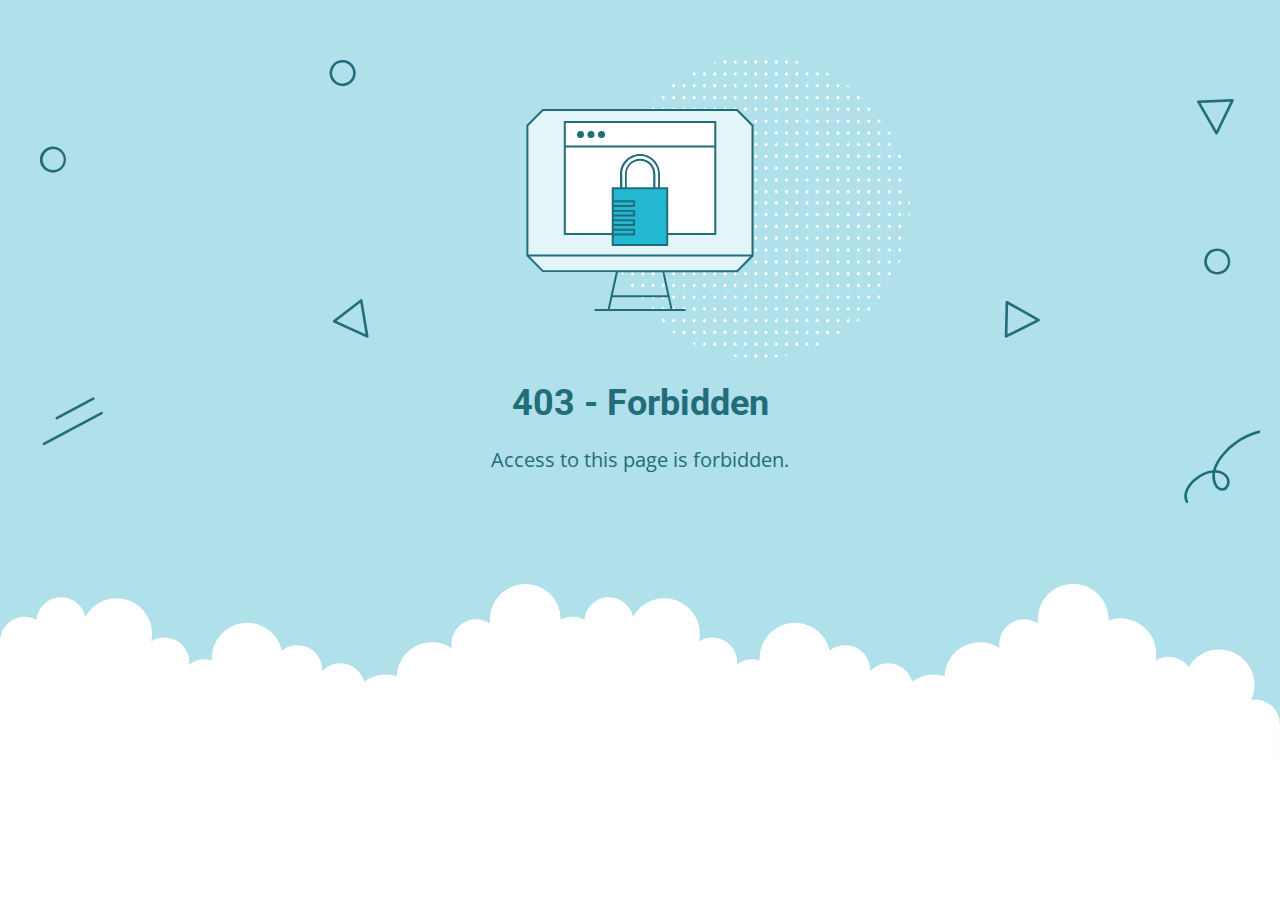
<file: assets/fonts/flaticon-02.html>
<!DOCTYPE html>
<html lang="en">

<!-- Mirrored from thetestingstudio.com/firstkey/assets/fonts/flaticon-02.html by HTTrack Website Copier/3.x [XR&CO'2014], Mon, 13 May 2024 14:43:20 GMT -->
<head>
    <meta charset="utf-8" />
    <meta name="viewport" content="width=device-width, initial-scale=1.0">
    <meta http-equiv="cache-control" content="no-store,max-age=0" />
    <meta name="robots" content="noindex" />
    <title>403 - Forbidden</title>
    <link href="https://fonts.googleapis.com/css?family=Open+Sans:400,700%7CRoboto:400,700" rel="stylesheet">
<style>
    * {
        box-sizing: border-box;
        -moz-box-sizing: border-box;
        -webkit-tap-highlight-color: transparent;
    }
    body {
        margin: 0;
        padding: 0;
        height: 100%;
        -webkit-text-size-adjust: 100%;
    }
    .fit-wide {
        position: relative;
        overflow: hidden;
        max-width: 1240px;
        margin: 0 auto;
        padding-top: 60px;
        padding-bottom: 60px;
        padding-left: 20px;
        padding-right: 20px;
    }
    .background-wrap { position: relative; }
    .background-wrap.cloud-blue { background-color: #b0e0e9; }
    .background-wrap.white { background-color: #fff; }
    .title { 
        position: relative; 
        text-align: center;
        margin: 20px auto 10px;
    }
    .title--regular { font-family: 'Roboto', Arial, sans-serif; }
    .title--size-large { font-size: 36px; line-height: 46px; }
    .title--size-semimedium { font-size: 20px; line-height: 28px; }
    .title--weight-normal { font-weight: 400; }
    .title--weight-bold { font-weight: 700; }
    .title--subtitle { 
        padding-bottom: 40px; 
        font-family: 'Open Sans', Arial ,sans-serif; 
        text-align: center;
    }
    .error h1,
    .error p { color: #226d7a; }
    .error--bg__cover {
        position: absolute;
        width: 100%;
    }
    .error--shape__clouds svg {
        display: block;
    }
    .abstract-half-dot--circle {
        z-index: 0;
        position: absolute;
        left: 15em;
        right: 0;
        width: 300px;
        height: 300px;
        margin: 0 auto;
    }
    .icon-graphic {
        z-index: 1;
        position: relative;
        width: 300px;
        height: 300px;
        margin: 0 auto;
    }
    @media screen and (max-width: 767px) {
        .error--bg__cover { display: none; }
        .abstract-half-dot--circle { left: 0; }
    }
</style>
</head>
<body>
    <div id="container">
        <section class="error content background-wrap cloud-blue">
            <div class="fit-wide">
                <div class="error--bg__cover">
                    <svg id="bb70dc41-31d3-430f-a666-fda9b093edf1" data-name="Layer 1" xmlns="http://www.w3.org/2000/svg" viewBox="0 0 948.879 339.018"><title>bg_error_lines</title><path d="M231.605,20a9.971,9.971,0,0,1-7.251-3.106h0A10.012,10.012,0,1,1,231.605,20ZM231.6,2a8,8,0,0,0-5.8,13.507h0A8,8,0,1,0,231.6,2Z" transform="translate(0 -0.005)" fill="#226d7a"/><path d="M10.006,86.2l-.26,0a10.02,10.02,0,1,1,.26,0Zm-.011-18a8.037,8.037,0,1,0,.208,0C10.134,68.2,10.064,68.2,9.995,68.2Z" transform="translate(0 -0.005)" fill="#226d7a"/><path d="M901.007,164.2q-.13,0-.261,0a10.019,10.019,0,1,1,.261,0Zm-.012-18a8,8,0,0,0-5.794,13.511h0a8,8,0,1,0,6-13.508C901.134,146.2,901.064,146.2,901,146.2Z" transform="translate(0 -0.005)" fill="#226d7a"/><path d="M250.416,212.509a1.014,1.014,0,0,1-.417-.091L224.634,200.8a1,1,0,0,1-.191-1.7L245.2,183.2a1,1,0,0,1,1.594.629l4.607,27.517a1,1,0,0,1-.986,1.165Zm-23.437-12.836,22.139,10.141L245.1,185.8Z" transform="translate(0 -0.005)" fill="#226d7a"/><path d="M739.316,212.525a1,1,0,0,1-1-1.021l.571-26.14a1,1,0,0,1,1.487-.851L764.73,198.12a1,1,0,0,1-.038,1.767l-24.926,12.532A1,1,0,0,1,739.316,212.525Zm1.535-25.456-.5,22.817,21.756-10.94Z" transform="translate(0 -0.005)" fill="#226d7a"/><path d="M900.389,57.039a1,1,0,0,1-.866-.5l-14-24.135a1,1,0,0,1,.827-1.5l26.128-.989a1.02,1.02,0,0,1,.875.452,1,1,0,0,1,.064.982L901.289,56.474a1,1,0,0,1-.862.565Zm-12.3-24.2,12.216,21.066L910.9,31.977Z" transform="translate(0 -0.005)" fill="#226d7a"/><path d="M12.87,275.027a1,1,0,0,1-.473-1.882l27.929-14.914A1,1,0,1,1,41.269,260L13.34,274.909A1,1,0,0,1,12.87,275.027Z" transform="translate(0 -0.005)" fill="#226d7a"/><path d="M3.022,294.787A1,1,0,0,1,2.55,292.9L46.7,269.328a1,1,0,0,1,.942,1.764L3.492,294.669A1,1,0,0,1,3.022,294.787Z" transform="translate(0 -0.005)" fill="#226d7a"/><path d="M877.689,339.023a1,1,0,0,1-.883-.529c-3.192-5.987.77-13.269,6.112-17.829,4.788-4.086,9.927-6.423,14.763-6.767,1.568-6.323,5.923-11.65,8.308-14.2,11.746-12.542,27.445-18.876,42.022-16.939a1,1,0,1,1-.264,1.982c-13.92-1.85-28.991,4.25-40.3,16.324-2.183,2.332-6.145,7.152-7.7,12.808.331.016.66.043.987.079,3.41.379,7.617,2.214,9.193,6.228a7.691,7.691,0,0,1-.846,6.881,5.421,5.421,0,0,1-4.372,2.574h-.086c-3.283,0-5.743-3.046-6.731-6.089a16.766,16.766,0,0,1-.613-7.609c-4.252.444-8.785,2.594-13.065,6.246-4.58,3.91-8.3,10.386-5.646,15.367a1,1,0,0,1-.882,1.47Zm21.626-23.164a14.936,14.936,0,0,0,.482,7.073c.744,2.291,2.555,4.725,4.883,4.7a3.488,3.488,0,0,0,2.742-1.687,5.715,5.715,0,0,0,.646-5.038c-1.251-3.185-4.721-4.655-7.551-4.97Q899.921,315.876,899.315,315.859Z" transform="translate(0 -0.005)" fill="#1e6d7a"/></svg>
                </div>
                <div>
                    <div class="abstract-half-dot--circle">
                        <svg id="a57f7293-9654-4013-9c82-7cad22fc3689" data-name="Layer 1" xmlns="http://www.w3.org/2000/svg" viewBox="0 0 300 298.181"><title>circle_dots</title><polygon points="145.742 133.848 147.581 131.734 145.742 129.621 143.904 131.734 145.742 133.848" fill="#fff"/><polygon points="145.742 122.041 147.581 119.928 145.742 117.814 143.904 119.928 145.742 122.041" fill="#fff"/><polygon points="145.742 110.235 147.581 108.122 145.742 106.008 143.904 108.122 145.742 110.235" fill="#fff"/><polygon points="145.742 98.429 147.581 96.316 145.742 94.202 143.904 96.316 145.742 98.429" fill="#fff"/><polygon points="145.742 86.624 147.581 84.51 145.742 82.396 143.904 84.51 145.742 86.624" fill="#fff"/><polygon points="156.015 129.621 154.177 131.734 156.015 133.848 157.854 131.734 156.015 129.621" fill="#fff"/><polygon points="156.015 117.814 154.177 119.928 156.015 122.041 157.854 119.928 156.015 117.814" fill="#fff"/><polygon points="156.015 106.008 154.177 108.122 156.015 110.235 157.854 108.122 156.015 106.008" fill="#fff"/><polygon points="156.015 94.202 154.177 96.316 156.015 98.429 157.854 96.316 156.015 94.202" fill="#fff"/><polygon points="156.015 82.396 154.177 84.51 156.015 86.624 157.854 84.51 156.015 82.396" fill="#fff"/><polygon points="166.288 129.621 164.45 131.734 166.288 133.848 168.13 131.734 166.288 129.621" fill="#fff"/><polygon points="166.288 117.814 164.45 119.928 166.288 122.041 168.13 119.928 166.288 117.814" fill="#fff"/><polygon points="166.288 106.008 164.45 108.122 166.288 110.235 168.13 108.122 166.288 106.008" fill="#fff"/><polygon points="166.288 94.202 164.45 96.316 166.288 98.429 168.13 96.316 166.288 94.202" fill="#fff"/><polygon points="168.128 84.51 166.288 82.396 164.45 84.51 166.288 86.624 168.128 84.51" fill="#fff"/><polygon points="176.563 129.621 174.724 131.734 176.563 133.848 178.401 131.734 176.563 129.621" fill="#fff"/><polygon points="176.563 117.814 174.724 119.928 176.563 122.041 178.401 119.928 176.563 117.814" fill="#fff"/><polygon points="176.563 106.008 174.724 108.122 176.563 110.235 178.401 108.122 176.563 106.008" fill="#fff"/><polygon points="176.563 94.202 174.724 96.316 176.563 98.429 178.401 96.316 176.563 94.202" fill="#fff"/><polygon points="176.563 82.396 174.724 84.51 176.563 86.624 178.401 84.51 176.563 82.396" fill="#fff"/><polygon points="186.835 129.621 184.997 131.734 186.835 133.848 188.674 131.734 186.835 129.621" fill="#fff"/><polygon points="186.835 117.814 184.997 119.928 186.835 122.041 188.674 119.928 186.835 117.814" fill="#fff"/><polygon points="186.835 106.008 184.997 108.122 186.835 110.235 188.674 108.122 186.835 106.008" fill="#fff"/><polygon points="186.835 94.202 184.997 96.316 186.835 98.429 188.674 96.316 186.835 94.202" fill="#fff"/><polygon points="186.835 82.396 184.997 84.51 186.835 86.624 188.674 84.51 186.835 82.396" fill="#fff"/><polygon points="197.11 129.621 195.268 131.734 197.11 133.848 198.948 131.734 197.11 129.621" fill="#fff"/><polygon points="197.11 117.814 195.268 119.928 197.11 122.041 198.948 119.928 197.11 117.814" fill="#fff"/><polygon points="197.11 106.008 195.268 108.122 197.11 110.235 198.948 108.122 197.11 106.008" fill="#fff"/><polygon points="197.11 94.202 195.268 96.316 197.11 98.429 198.948 96.316 197.11 94.202" fill="#fff"/><polygon points="197.11 82.396 195.27 84.51 197.11 86.624 198.948 84.51 197.11 82.396" fill="#fff"/><polygon points="207.383 129.621 205.545 131.734 207.383 133.848 209.221 131.734 207.383 129.621" fill="#fff"/><polygon points="207.383 117.814 205.545 119.928 207.383 122.041 209.221 119.928 207.383 117.814" fill="#fff"/><polygon points="207.383 106.008 205.545 108.122 207.383 110.235 209.221 108.122 207.383 106.008" fill="#fff"/><polygon points="207.383 94.202 205.545 96.316 207.383 98.429 209.221 96.316 207.383 94.202" fill="#fff"/><polygon points="207.383 82.396 205.545 84.51 207.383 86.624 209.221 84.51 207.383 82.396" fill="#fff"/><polygon points="217.656 129.621 215.817 131.734 217.656 133.848 219.497 131.734 217.656 129.621" fill="#fff"/><polygon points="217.656 117.814 215.817 119.928 217.656 122.041 219.497 119.928 217.656 117.814" fill="#fff"/><polygon points="217.656 106.008 215.817 108.122 217.656 110.235 219.497 108.122 217.656 106.008" fill="#fff"/><polygon points="217.656 94.202 215.817 96.316 217.656 98.429 219.497 96.316 217.656 94.202" fill="#fff"/><polygon points="219.496 84.51 217.656 82.396 215.817 84.51 217.656 86.624 219.496 84.51" fill="#fff"/><polygon points="227.93 129.621 226.092 131.734 227.93 133.848 229.769 131.734 227.93 129.621" fill="#fff"/><polygon points="227.93 117.814 226.092 119.928 227.93 122.041 229.769 119.928 227.93 117.814" fill="#fff"/><polygon points="227.93 106.008 226.092 108.122 227.93 110.235 229.769 108.122 227.93 106.008" fill="#fff"/><polygon points="227.93 94.202 226.092 96.316 227.93 98.429 229.769 96.316 227.93 94.202" fill="#fff"/><polygon points="227.93 82.396 226.092 84.51 227.93 86.624 229.769 84.51 227.93 82.396" fill="#fff"/><polygon points="238.203 129.621 236.365 131.734 238.203 133.848 240.042 131.734 238.203 129.621" fill="#fff"/><polygon points="238.203 117.814 236.365 119.928 238.203 122.041 240.042 119.928 238.203 117.814" fill="#fff"/><polygon points="238.203 106.008 236.365 108.122 238.203 110.235 240.042 108.122 238.203 106.008" fill="#fff"/><polygon points="238.203 94.202 236.365 96.316 238.203 98.429 240.042 96.316 238.203 94.202" fill="#fff"/><polygon points="238.203 82.396 236.365 84.51 238.203 86.624 240.042 84.51 238.203 82.396" fill="#fff"/><polygon points="248.478 133.848 250.316 131.734 248.478 129.621 246.636 131.734 248.478 133.848" fill="#fff"/><polygon points="248.478 122.041 250.316 119.928 248.478 117.814 246.636 119.928 248.478 122.041" fill="#fff"/><polygon points="248.478 110.235 250.316 108.122 248.478 106.008 246.636 108.122 248.478 110.235" fill="#fff"/><polygon points="248.478 98.429 250.316 96.316 248.478 94.202 246.636 96.316 248.478 98.429" fill="#fff"/><polygon points="246.638 84.51 248.478 86.624 250.316 84.51 248.478 82.396 246.638 84.51" fill="#fff"/><polygon points="258.751 129.621 256.912 131.734 258.751 133.848 260.589 131.734 258.751 129.621" fill="#fff"/><polygon points="258.751 117.814 256.912 119.928 258.751 122.041 260.589 119.928 258.751 117.814" fill="#fff"/><polygon points="258.751 106.008 256.912 108.122 258.751 110.235 260.589 108.122 258.751 106.008" fill="#fff"/><polygon points="258.751 94.202 256.912 96.316 258.751 98.429 260.589 96.316 258.751 94.202" fill="#fff"/><polygon points="258.751 82.396 256.912 84.51 258.751 86.624 260.589 84.51 258.751 82.396" fill="#fff"/><polygon points="269.023 129.621 267.185 131.734 269.023 133.848 270.865 131.734 269.023 129.621" fill="#fff"/><polygon points="269.023 117.814 267.185 119.928 269.023 122.041 270.865 119.928 269.023 117.814" fill="#fff"/><polygon points="269.023 106.008 267.185 108.122 269.023 110.235 270.865 108.122 269.023 106.008" fill="#fff"/><polygon points="269.023 94.202 267.185 96.316 269.023 98.429 270.865 96.316 269.023 94.202" fill="#fff"/><polygon points="270.863 84.51 269.023 82.396 267.185 84.51 269.023 86.624 270.863 84.51" fill="#fff"/><polygon points="145.742 75.064 147.581 72.95 145.742 70.837 143.904 72.95 145.742 75.064" fill="#fff"/><polygon points="145.742 63.258 147.581 61.144 145.742 59.031 143.904 61.144 145.742 63.258" fill="#fff"/><polygon points="145.742 51.452 147.581 49.338 145.742 47.225 143.904 49.338 145.742 51.452" fill="#fff"/><polygon points="145.742 39.646 147.581 37.532 145.742 35.419 143.904 37.532 145.742 39.646" fill="#fff"/><polygon points="145.742 27.84 147.581 25.726 145.742 23.612 143.904 25.726 145.742 27.84" fill="#fff"/><polygon points="147.581 13.92 145.742 11.806 143.904 13.92 145.742 16.033 147.581 13.92" fill="#fff"/><polygon points="143.904 2.114 145.742 4.227 147.581 2.114 145.742 0 143.904 2.114" fill="#fff"/><polygon points="156.015 70.837 154.177 72.95 156.015 75.064 157.854 72.95 156.015 70.837" fill="#fff"/><polygon points="156.015 59.031 154.177 61.144 156.015 63.258 157.854 61.144 156.015 59.031" fill="#fff"/><polygon points="156.015 47.225 154.177 49.338 156.015 51.452 157.854 49.338 156.015 47.225" fill="#fff"/><polygon points="156.015 35.419 154.177 37.532 156.015 39.646 157.854 37.532 156.015 35.419" fill="#fff"/><polygon points="156.015 23.612 154.177 25.726 156.015 27.84 157.854 25.726 156.015 23.612" fill="#fff"/><polygon points="156.015 11.806 154.177 13.92 156.015 16.033 157.854 13.92 156.015 11.806" fill="#fff"/><polygon points="156.015 0 154.177 2.114 156.015 4.227 157.854 2.114 156.015 0" fill="#fff"/><polygon points="166.288 70.837 164.45 72.95 166.288 75.064 168.13 72.95 166.288 70.837" fill="#fff"/><polygon points="166.288 59.031 164.45 61.144 166.288 63.258 168.13 61.144 166.288 59.031" fill="#fff"/><polygon points="166.288 47.225 164.45 49.338 166.288 51.452 168.13 49.338 166.288 47.225" fill="#fff"/><polygon points="166.288 35.419 164.45 37.532 166.288 39.646 168.13 37.532 166.288 35.419" fill="#fff"/><polygon points="166.288 23.612 164.45 25.726 166.288 27.84 168.13 25.726 166.288 23.612" fill="#fff"/><polygon points="166.288 11.806 164.45 13.92 166.288 16.033 168.13 13.92 166.288 11.806" fill="#fff"/><polygon points="166.288 0 164.45 2.114 166.288 4.227 168.13 2.114 166.288 0" fill="#fff"/><polygon points="176.563 70.837 174.724 72.95 176.563 75.064 178.401 72.95 176.563 70.837" fill="#fff"/><polygon points="176.563 59.031 174.724 61.144 176.563 63.258 178.401 61.144 176.563 59.031" fill="#fff"/><polygon points="176.563 47.225 174.724 49.338 176.563 51.452 178.401 49.338 176.563 47.225" fill="#fff"/><polygon points="176.563 35.419 174.724 37.532 176.563 39.646 178.401 37.532 176.563 35.419" fill="#fff"/><polygon points="176.563 23.612 174.724 25.726 176.563 27.84 178.401 25.726 176.563 23.612" fill="#fff"/><polygon points="176.563 11.806 174.724 13.92 176.563 16.033 178.401 13.92 176.563 11.806" fill="#fff"/><polygon points="176.563 0 174.724 2.114 176.563 4.227 178.401 2.114 176.563 0" fill="#fff"/><polygon points="186.835 70.837 184.997 72.95 186.835 75.064 188.674 72.95 186.835 70.837" fill="#fff"/><polygon points="186.835 59.031 184.997 61.144 186.835 63.258 188.674 61.144 186.835 59.031" fill="#fff"/><polygon points="186.835 47.225 184.997 49.338 186.835 51.452 188.674 49.338 186.835 47.225" fill="#fff"/><polygon points="186.835 35.419 184.997 37.532 186.835 39.646 188.674 37.532 186.835 35.419" fill="#fff"/><polygon points="186.835 23.612 184.997 25.726 186.835 27.84 188.674 25.726 186.835 23.612" fill="#fff"/><polygon points="186.835 11.806 184.997 13.92 186.835 16.033 188.674 13.92 186.835 11.806" fill="#fff"/><path d="M186.835,4.227l1.839-2.113-.31-.356c-.826-.225-1.651-.45-2.483-.661L185,2.114Z" fill="#fff"/><polygon points="197.11 70.837 195.268 72.95 197.11 75.064 198.948 72.95 197.11 70.837" fill="#fff"/><polygon points="197.11 59.031 195.268 61.144 197.11 63.258 198.948 61.144 197.11 59.031" fill="#fff"/><polygon points="197.11 47.225 195.268 49.338 197.11 51.452 198.948 49.338 197.11 47.225" fill="#fff"/><polygon points="197.11 35.419 195.268 37.532 197.11 39.646 198.948 37.532 197.11 35.419" fill="#fff"/><polygon points="197.11 23.612 195.268 25.726 197.11 27.84 198.948 25.726 197.11 23.612" fill="#fff"/><polygon points="197.11 11.806 195.268 13.92 197.11 16.033 198.948 13.92 197.11 11.806" fill="#fff"/><polygon points="207.383 70.837 205.545 72.95 207.383 75.064 209.221 72.95 207.383 70.837" fill="#fff"/><polygon points="207.383 59.031 205.545 61.144 207.383 63.258 209.221 61.144 207.383 59.031" fill="#fff"/><polygon points="207.383 47.225 205.545 49.338 207.383 51.452 209.221 49.338 207.383 47.225" fill="#fff"/><polygon points="207.383 35.419 205.545 37.532 207.383 39.646 209.221 37.532 207.383 35.419" fill="#fff"/><polygon points="207.383 23.612 205.545 25.726 207.383 27.84 209.221 25.726 207.383 23.612" fill="#fff"/><polygon points="207.383 11.806 205.545 13.92 207.383 16.033 209.221 13.92 207.383 11.806" fill="#fff"/><polygon points="217.656 70.837 215.817 72.95 217.656 75.064 219.497 72.95 217.656 70.837" fill="#fff"/><polygon points="217.656 59.031 215.817 61.144 217.656 63.258 219.497 61.144 217.656 59.031" fill="#fff"/><polygon points="217.656 47.225 215.817 49.338 217.656 51.452 219.497 49.338 217.656 47.225" fill="#fff"/><polygon points="217.656 35.419 215.817 37.532 217.656 39.646 219.497 37.532 217.656 35.419" fill="#fff"/><polygon points="217.656 23.612 215.817 25.726 217.656 27.84 219.497 25.726 217.656 23.612" fill="#fff"/><path d="M217.656,16.033l1.753-2.011c-.842-.445-1.685-.887-2.535-1.317l-1.057,1.215Z" fill="#fff"/><polygon points="227.93 70.837 226.092 72.95 227.93 75.064 229.769 72.95 227.93 70.837" fill="#fff"/><polygon points="227.93 59.031 226.092 61.144 227.93 63.258 229.769 61.144 227.93 59.031" fill="#fff"/><polygon points="227.93 47.225 226.092 49.338 227.93 51.452 229.769 49.338 227.93 47.225" fill="#fff"/><polygon points="227.93 35.419 226.092 37.532 227.93 39.646 229.769 37.532 227.93 35.419" fill="#fff"/><polygon points="227.93 23.612 226.092 25.726 227.93 27.84 229.769 25.726 227.93 23.612" fill="#fff"/><polygon points="238.203 70.837 236.365 72.95 238.203 75.064 240.042 72.95 238.203 70.837" fill="#fff"/><polygon points="238.203 59.031 236.365 61.144 238.203 63.258 240.042 61.144 238.203 59.031" fill="#fff"/><polygon points="238.203 47.225 236.365 49.338 238.203 51.452 240.042 49.338 238.203 47.225" fill="#fff"/><polygon points="238.203 35.419 236.365 37.532 238.203 39.646 240.042 37.532 238.203 35.419" fill="#fff"/><path d="M236.365,25.726,238.2,27.84l1.084-1.246c-.744-.555-1.5-1.1-2.25-1.641Z" fill="#fff"/><polygon points="248.478 75.064 250.316 72.95 248.478 70.837 246.636 72.95 248.478 75.064" fill="#fff"/><polygon points="248.478 63.258 250.316 61.144 248.478 59.031 246.636 61.144 248.478 63.258" fill="#fff"/><polygon points="250.316 49.338 248.478 47.225 246.636 49.338 248.478 51.452 250.316 49.338" fill="#fff"/><polygon points="246.636 37.532 248.478 39.646 250.316 37.532 248.478 35.419 246.636 37.532" fill="#fff"/><polygon points="258.751 70.837 256.912 72.95 258.751 75.064 260.589 72.95 258.751 70.837" fill="#fff"/><polygon points="258.751 59.031 256.912 61.144 258.751 63.258 260.589 61.144 258.751 59.031" fill="#fff"/><polygon points="258.751 47.225 256.912 49.338 258.751 51.452 260.589 49.338 258.751 47.225" fill="#fff"/><polygon points="269.023 70.837 267.185 72.95 269.023 75.064 270.865 72.95 269.023 70.837" fill="#fff"/><polygon points="269.023 59.031 267.185 61.144 269.023 63.258 270.865 61.144 269.023 59.031" fill="#fff"/><polygon points="279.445 129.621 277.607 131.734 279.445 133.848 281.284 131.734 279.445 129.621" fill="#fff"/><polygon points="279.445 117.814 277.607 119.928 279.445 122.041 281.284 119.928 279.445 117.814" fill="#fff"/><polygon points="279.445 106.008 277.607 108.122 279.445 110.235 281.284 108.122 279.445 106.008" fill="#fff"/><polygon points="279.445 94.202 277.607 96.316 279.445 98.429 281.284 96.316 279.445 94.202" fill="#fff"/><polygon points="279.445 82.396 277.607 84.51 279.445 86.624 281.284 84.51 279.445 82.396" fill="#fff"/><polygon points="289.718 129.621 287.88 131.734 289.718 133.848 291.56 131.734 289.718 129.621" fill="#fff"/><polygon points="289.718 117.814 287.88 119.928 289.718 122.041 291.56 119.928 289.718 117.814" fill="#fff"/><polygon points="289.718 106.008 287.88 108.122 289.718 110.235 291.56 108.122 289.718 106.008" fill="#fff"/><path d="M287.88,96.316l1.838,2.113,1.515-1.739c-.151-.422-.3-.846-.451-1.267L289.718,94.2Z" fill="#fff"/><path d="M299.092,130.656l-.938,1.078,1.192,1.37Q299.229,131.877,299.092,130.656Z" fill="#fff"/><path d="M279.445,75.064l1.241-1.427q-.721-1.278-1.466-2.541l-1.613,1.854Z" fill="#fff"/><polygon points="1.838 129.621 0 131.734 1.838 133.848 3.677 131.734 1.838 129.621" fill="#fff"/><polygon points="1.838 117.814 0 119.928 1.838 122.041 3.677 119.928 1.838 117.814" fill="#fff"/><path d="M1.838,110.235l1.839-2.113-1.534-1.764q-.456,1.6-.876,3.22Z" fill="#fff"/><polygon points="12.113 129.621 10.271 131.734 12.113 133.848 13.951 131.734 12.113 129.621" fill="#fff"/><polygon points="12.113 117.814 10.271 119.928 12.113 122.041 13.951 119.928 12.113 117.814" fill="#fff"/><polygon points="12.113 106.008 10.271 108.122 12.113 110.235 13.951 108.122 12.113 106.008" fill="#fff"/><polygon points="12.113 94.202 10.271 96.316 12.113 98.429 13.951 96.316 12.113 94.202" fill="#fff"/><polygon points="12.113 82.396 10.273 84.51 12.113 86.624 13.951 84.51 12.113 82.396" fill="#fff"/><polygon points="22.533 129.621 20.695 131.734 22.533 133.848 24.371 131.734 22.533 129.621" fill="#fff"/><polygon points="22.533 117.814 20.695 119.928 22.533 122.041 24.371 119.928 22.533 117.814" fill="#fff"/><polygon points="22.533 106.008 20.695 108.122 22.533 110.235 24.371 108.122 22.533 106.008" fill="#fff"/><polygon points="22.533 94.202 20.695 96.316 22.533 98.429 24.371 96.316 22.533 94.202" fill="#fff"/><polygon points="22.533 82.396 20.695 84.51 22.533 86.624 24.371 84.51 22.533 82.396" fill="#fff"/><polygon points="32.808 129.621 30.966 131.734 32.808 133.848 34.646 131.734 32.808 129.621" fill="#fff"/><polygon points="32.808 117.814 30.966 119.928 32.808 122.041 34.646 119.928 32.808 117.814" fill="#fff"/><polygon points="32.808 106.008 30.966 108.122 32.808 110.235 34.646 108.122 32.808 106.008" fill="#fff"/><polygon points="32.808 94.202 30.966 96.316 32.808 98.429 34.646 96.316 32.808 94.202" fill="#fff"/><polygon points="32.808 82.396 30.968 84.51 32.808 86.624 34.646 84.51 32.808 82.396" fill="#fff"/><polygon points="43.08 129.621 41.242 131.734 43.08 133.848 44.919 131.734 43.08 129.621" fill="#fff"/><polygon points="43.08 117.814 41.242 119.928 43.08 122.041 44.919 119.928 43.08 117.814" fill="#fff"/><polygon points="43.08 106.008 41.242 108.122 43.08 110.235 44.919 108.122 43.08 106.008" fill="#fff"/><polygon points="43.08 94.202 41.242 96.316 43.08 98.429 44.919 96.316 43.08 94.202" fill="#fff"/><polygon points="43.08 82.396 41.242 84.51 43.08 86.624 44.919 84.51 43.08 82.396" fill="#fff"/><polygon points="53.353 129.621 51.515 131.734 53.353 133.848 55.195 131.734 53.353 129.621" fill="#fff"/><polygon points="53.353 117.814 51.515 119.928 53.353 122.041 55.195 119.928 53.353 117.814" fill="#fff"/><polygon points="53.353 106.008 51.515 108.122 53.353 110.235 55.195 108.122 53.353 106.008" fill="#fff"/><polygon points="53.353 94.202 51.515 96.316 53.353 98.429 55.195 96.316 53.353 94.202" fill="#fff"/><polygon points="55.193 84.51 53.353 82.396 51.515 84.51 53.353 86.624 55.193 84.51" fill="#fff"/><polygon points="63.628 129.621 61.789 131.734 63.628 133.848 65.466 131.734 63.628 129.621" fill="#fff"/><polygon points="63.628 117.814 61.789 119.928 63.628 122.041 65.466 119.928 63.628 117.814" fill="#fff"/><polygon points="63.628 106.008 61.789 108.122 63.628 110.235 65.466 108.122 63.628 106.008" fill="#fff"/><polygon points="63.628 94.202 61.789 96.316 63.628 98.429 65.466 96.316 63.628 94.202" fill="#fff"/><polygon points="63.628 82.396 61.789 84.51 63.628 86.624 65.466 84.51 63.628 82.396" fill="#fff"/><polygon points="73.901 129.621 72.062 131.734 73.901 133.848 75.739 131.734 73.901 129.621" fill="#fff"/><polygon points="73.901 117.814 72.062 119.928 73.901 122.041 75.739 119.928 73.901 117.814" fill="#fff"/><polygon points="73.901 106.008 72.062 108.122 73.901 110.235 75.739 108.122 73.901 106.008" fill="#fff"/><polygon points="73.901 94.202 72.062 96.316 73.901 98.429 75.739 96.316 73.901 94.202" fill="#fff"/><polygon points="73.901 82.396 72.062 84.51 73.901 86.624 75.739 84.51 73.901 82.396" fill="#fff"/><polygon points="84.174 129.621 82.335 131.734 84.174 133.848 86.015 131.734 84.174 129.621" fill="#fff"/><polygon points="84.174 117.814 82.335 119.928 84.174 122.041 86.015 119.928 84.174 117.814" fill="#fff"/><polygon points="84.174 106.008 82.335 108.122 84.174 110.235 86.015 108.122 84.174 106.008" fill="#fff"/><polygon points="84.174 94.202 82.335 96.316 84.174 98.429 86.015 96.316 84.174 94.202" fill="#fff"/><polygon points="86.014 84.51 84.174 82.396 82.335 84.51 84.174 86.624 86.014 84.51" fill="#fff"/><polygon points="94.448 129.621 92.61 131.734 94.448 133.848 96.286 131.734 94.448 129.621" fill="#fff"/><polygon points="94.448 117.814 92.61 119.928 94.448 122.041 96.286 119.928 94.448 117.814" fill="#fff"/><polygon points="94.448 106.008 92.61 108.122 94.448 110.235 96.286 108.122 94.448 106.008" fill="#fff"/><polygon points="94.448 94.202 92.61 96.316 94.448 98.429 96.286 96.316 94.448 94.202" fill="#fff"/><polygon points="94.448 82.396 92.61 84.51 94.448 86.624 96.286 84.51 94.448 82.396" fill="#fff"/><polygon points="104.721 129.621 102.883 131.734 104.721 133.848 106.559 131.734 104.721 129.621" fill="#fff"/><polygon points="104.721 117.814 102.883 119.928 104.721 122.041 106.559 119.928 104.721 117.814" fill="#fff"/><polygon points="104.721 106.008 102.883 108.122 104.721 110.235 106.559 108.122 104.721 106.008" fill="#fff"/><polygon points="104.721 94.202 102.883 96.316 104.721 98.429 106.559 96.316 104.721 94.202" fill="#fff"/><polygon points="104.721 82.396 102.883 84.51 104.721 86.624 106.559 84.51 104.721 82.396" fill="#fff"/><polygon points="114.996 129.621 113.154 131.734 114.996 133.848 116.834 131.734 114.996 129.621" fill="#fff"/><polygon points="114.996 117.814 113.154 119.928 114.996 122.041 116.834 119.928 114.996 117.814" fill="#fff"/><polygon points="114.996 106.008 113.154 108.122 114.996 110.235 116.834 108.122 114.996 106.008" fill="#fff"/><polygon points="114.996 94.202 113.154 96.316 114.996 98.429 116.834 96.316 114.996 94.202" fill="#fff"/><polygon points="114.996 82.396 113.156 84.51 114.996 86.624 116.834 84.51 114.996 82.396" fill="#fff"/><polygon points="125.268 133.848 127.107 131.734 125.268 129.621 123.43 131.734 125.268 133.848" fill="#fff"/><polygon points="125.268 122.041 127.107 119.928 125.268 117.814 123.43 119.928 125.268 122.041" fill="#fff"/><polygon points="125.268 110.235 127.107 108.122 125.268 106.008 123.43 108.122 125.268 110.235" fill="#fff"/><polygon points="125.268 98.429 127.107 96.316 125.268 94.202 123.43 96.316 125.268 98.429" fill="#fff"/><polygon points="125.268 86.624 127.107 84.51 125.268 82.396 123.43 84.51 125.268 86.624" fill="#fff"/><polygon points="135.541 133.848 137.383 131.734 135.541 129.621 133.703 131.734 135.541 133.848" fill="#fff"/><polygon points="135.541 122.041 137.383 119.928 135.541 117.814 133.703 119.928 135.541 122.041" fill="#fff"/><polygon points="135.541 110.235 137.383 108.122 135.541 106.008 133.703 108.122 135.541 110.235" fill="#fff"/><polygon points="135.541 98.429 137.383 96.316 135.541 94.202 133.703 96.316 135.541 98.429" fill="#fff"/><polygon points="135.541 86.624 137.381 84.51 135.541 82.396 133.703 84.51 135.541 86.624" fill="#fff"/><polygon points="22.533 70.837 20.695 72.95 22.533 75.064 24.371 72.95 22.533 70.837" fill="#fff"/><path d="M22.533,63.258l1.838-2.114-.387-.445c-.55.779-1.1,1.559-1.634,2.349Z" fill="#fff"/><polygon points="32.808 70.837 30.966 72.95 32.808 75.064 34.646 72.95 32.808 70.837" fill="#fff"/><polygon points="32.808 59.031 30.966 61.144 32.808 63.258 34.646 61.144 32.808 59.031" fill="#fff"/><path d="M32.808,51.452l1.838-2.114-.9-1.037c-.616.7-1.222,1.416-1.825,2.132Z" fill="#fff"/><polygon points="43.08 70.837 41.242 72.95 43.08 75.064 44.919 72.95 43.08 70.837" fill="#fff"/><polygon points="43.08 59.031 41.242 61.144 43.08 63.258 44.919 61.144 43.08 59.031" fill="#fff"/><polygon points="43.08 47.225 41.242 49.338 43.08 51.452 44.919 49.338 43.08 47.225" fill="#fff"/><path d="M43.08,39.646l1.839-2.114-.342-.393q-1.016.947-2.015,1.911Z" fill="#fff"/><polygon points="53.353 70.837 51.515 72.95 53.353 75.064 55.195 72.95 53.353 70.837" fill="#fff"/><polygon points="53.353 59.031 51.515 61.144 53.353 63.258 55.195 61.144 53.353 59.031" fill="#fff"/><polygon points="53.353 47.225 51.515 49.338 53.353 51.452 55.195 49.338 53.353 47.225" fill="#fff"/><polygon points="53.353 35.419 51.515 37.532 53.353 39.646 55.195 37.532 53.353 35.419" fill="#fff"/><polygon points="63.628 70.837 61.789 72.95 63.628 75.064 65.466 72.95 63.628 70.837" fill="#fff"/><polygon points="63.628 59.031 61.789 61.144 63.628 63.258 65.466 61.144 63.628 59.031" fill="#fff"/><polygon points="63.628 47.225 61.789 49.338 63.628 51.452 65.466 49.338 63.628 47.225" fill="#fff"/><polygon points="63.628 35.419 61.789 37.532 63.628 39.646 65.466 37.532 63.628 35.419" fill="#fff"/><polygon points="63.628 23.612 61.789 25.726 63.628 27.84 65.466 25.726 63.628 23.612" fill="#fff"/><polygon points="73.901 70.837 72.062 72.95 73.901 75.064 75.739 72.95 73.901 70.837" fill="#fff"/><polygon points="73.901 59.031 72.062 61.144 73.901 63.258 75.739 61.144 73.901 59.031" fill="#fff"/><polygon points="73.901 47.225 72.062 49.338 73.901 51.452 75.739 49.338 73.901 47.225" fill="#fff"/><polygon points="73.901 35.419 72.062 37.532 73.901 39.646 75.739 37.532 73.901 35.419" fill="#fff"/><polygon points="73.901 23.612 72.062 25.726 73.901 27.84 75.739 25.726 73.901 23.612" fill="#fff"/><path d="M73.9,16.033l.476-.547c-.214.119-.429.237-.642.357Z" fill="#fff"/><polygon points="84.174 70.837 82.335 72.95 84.174 75.064 86.015 72.95 84.174 70.837" fill="#fff"/><polygon points="84.174 59.031 82.335 61.144 84.174 63.258 86.015 61.144 84.174 59.031" fill="#fff"/><polygon points="84.174 47.225 82.335 49.338 84.174 51.452 86.015 49.338 84.174 47.225" fill="#fff"/><polygon points="84.174 35.419 82.335 37.532 84.174 39.646 86.015 37.532 84.174 35.419" fill="#fff"/><polygon points="84.174 23.612 82.335 25.726 84.174 27.84 86.015 25.726 84.174 23.612" fill="#fff"/><polygon points="84.174 11.806 82.335 13.92 84.174 16.033 86.015 13.92 84.174 11.806" fill="#fff"/><polygon points="94.448 70.837 92.61 72.95 94.448 75.064 96.286 72.95 94.448 70.837" fill="#fff"/><polygon points="94.448 59.031 92.61 61.144 94.448 63.258 96.286 61.144 94.448 59.031" fill="#fff"/><polygon points="94.448 47.225 92.61 49.338 94.448 51.452 96.286 49.338 94.448 47.225" fill="#fff"/><polygon points="94.448 35.419 92.61 37.532 94.448 39.646 96.286 37.532 94.448 35.419" fill="#fff"/><polygon points="94.448 23.612 92.61 25.726 94.448 27.84 96.286 25.726 94.448 23.612" fill="#fff"/><polygon points="94.448 11.806 92.61 13.92 94.448 16.033 96.286 13.92 94.448 11.806" fill="#fff"/><polygon points="104.721 70.837 102.883 72.95 104.721 75.064 106.559 72.95 104.721 70.837" fill="#fff"/><polygon points="104.721 59.031 102.883 61.144 104.721 63.258 106.559 61.144 104.721 59.031" fill="#fff"/><polygon points="104.721 47.225 102.883 49.338 104.721 51.452 106.559 49.338 104.721 47.225" fill="#fff"/><polygon points="104.721 35.419 102.883 37.532 104.721 39.646 106.559 37.532 104.721 35.419" fill="#fff"/><polygon points="104.721 23.612 102.883 25.726 104.721 27.84 106.559 25.726 104.721 23.612" fill="#fff"/><polygon points="104.721 11.806 102.883 13.92 104.721 16.033 106.559 13.92 104.721 11.806" fill="#fff"/><path d="M104.721,4.227l1.759-2.022c-.937.266-1.868.545-2.8.828Z" fill="#fff"/><polygon points="114.996 70.837 113.154 72.95 114.996 75.064 116.834 72.95 114.996 70.837" fill="#fff"/><polygon points="114.996 59.031 113.154 61.144 114.996 63.258 116.834 61.144 114.996 59.031" fill="#fff"/><polygon points="114.996 47.225 113.154 49.338 114.996 51.452 116.834 49.338 114.996 47.225" fill="#fff"/><polygon points="114.996 35.419 113.154 37.532 114.996 39.646 116.834 37.532 114.996 35.419" fill="#fff"/><polygon points="114.996 23.612 113.154 25.726 114.996 27.84 116.834 25.726 114.996 23.612" fill="#fff"/><polygon points="114.996 11.806 113.154 13.92 114.996 16.033 116.834 13.92 114.996 11.806" fill="#fff"/><path d="M113.154,2.114,115,4.227l1.838-2.113-1.8-2.066-.1.023Z" fill="#fff"/><polygon points="125.268 75.064 127.107 72.95 125.268 70.837 123.43 72.95 125.268 75.064" fill="#fff"/><polygon points="125.268 63.258 127.107 61.144 125.268 59.031 123.43 61.144 125.268 63.258" fill="#fff"/><polygon points="125.268 51.452 127.107 49.338 125.268 47.225 123.43 49.338 125.268 51.452" fill="#fff"/><polygon points="125.268 39.646 127.107 37.532 125.268 35.419 123.43 37.532 125.268 39.646" fill="#fff"/><polygon points="125.268 27.84 127.107 25.726 125.268 23.612 123.43 25.726 125.268 27.84" fill="#fff"/><polygon points="125.268 16.033 127.107 13.92 125.268 11.806 123.43 13.92 125.268 16.033" fill="#fff"/><polygon points="127.107 2.114 125.268 0 123.43 2.114 125.268 4.227 127.107 2.114" fill="#fff"/><polygon points="135.541 75.064 137.383 72.95 135.541 70.837 133.703 72.95 135.541 75.064" fill="#fff"/><polygon points="135.541 63.258 137.383 61.144 135.541 59.031 133.703 61.144 135.541 63.258" fill="#fff"/><polygon points="135.541 51.452 137.383 49.338 135.541 47.225 133.703 49.338 135.541 51.452" fill="#fff"/><polygon points="135.541 39.646 137.383 37.532 135.541 35.419 133.703 37.532 135.541 39.646" fill="#fff"/><polygon points="135.541 27.84 137.383 25.726 135.541 23.612 133.703 25.726 135.541 27.84" fill="#fff"/><polygon points="135.541 16.033 137.383 13.92 135.541 11.806 133.703 13.92 135.541 16.033" fill="#fff"/><polygon points="137.383 2.114 135.541 0 133.703 2.114 135.541 4.227 137.383 2.114" fill="#fff"/><polygon points="145.742 286.348 147.581 284.234 145.742 282.121 143.904 284.234 145.742 286.348" fill="#fff"/><polygon points="145.742 274.542 147.581 272.428 145.742 270.315 143.904 272.428 145.742 274.542" fill="#fff"/><polygon points="145.742 262.736 147.581 260.622 145.742 258.509 143.904 260.622 145.742 262.736" fill="#fff"/><polygon points="145.742 250.929 147.581 248.815 145.742 246.702 143.904 248.815 145.742 250.929" fill="#fff"/><polygon points="145.742 239.123 147.581 237.01 145.742 234.896 143.904 237.01 145.742 239.123" fill="#fff"/><polygon points="154.177 284.234 156.015 286.348 157.854 284.234 156.015 282.121 154.177 284.234" fill="#fff"/><polygon points="156.015 270.315 154.177 272.428 156.015 274.542 157.854 272.428 156.015 270.315" fill="#fff"/><polygon points="156.015 258.509 154.177 260.622 156.015 262.736 157.854 260.622 156.015 258.509" fill="#fff"/><polygon points="156.015 246.702 154.177 248.815 156.015 250.929 157.854 248.815 156.015 246.702" fill="#fff"/><polygon points="156.015 234.896 154.177 237.01 156.015 239.123 157.854 237.01 156.015 234.896" fill="#fff"/><polygon points="164.45 284.234 166.288 286.348 168.13 284.234 166.288 282.121 164.45 284.234" fill="#fff"/><polygon points="166.288 270.315 164.45 272.428 166.288 274.542 168.13 272.428 166.288 270.315" fill="#fff"/><polygon points="166.288 258.509 164.45 260.622 166.288 262.736 168.13 260.622 166.288 258.509" fill="#fff"/><polygon points="166.288 246.702 164.45 248.815 166.288 250.929 168.13 248.815 166.288 246.702" fill="#fff"/><polygon points="166.288 234.896 164.45 237.01 166.288 239.123 168.13 237.01 166.288 234.896" fill="#fff"/><polygon points="174.724 284.234 176.563 286.348 178.401 284.234 176.563 282.121 174.724 284.234" fill="#fff"/><polygon points="176.563 270.315 174.724 272.428 176.563 274.542 178.401 272.428 176.563 270.315" fill="#fff"/><polygon points="176.563 258.509 174.724 260.622 176.563 262.736 178.401 260.622 176.563 258.509" fill="#fff"/><polygon points="176.563 246.702 174.724 248.815 176.563 250.929 178.401 248.815 176.563 246.702" fill="#fff"/><polygon points="176.563 234.896 174.724 237.01 176.563 239.123 178.401 237.01 176.563 234.896" fill="#fff"/><polygon points="184.997 284.234 186.835 286.348 188.674 284.234 186.835 282.121 184.997 284.234" fill="#fff"/><polygon points="186.835 270.315 184.997 272.428 186.835 274.542 188.674 272.428 186.835 270.315" fill="#fff"/><polygon points="186.835 258.509 184.997 260.622 186.835 262.736 188.674 260.622 186.835 258.509" fill="#fff"/><polygon points="186.835 246.702 184.997 248.815 186.835 250.929 188.674 248.815 186.835 246.702" fill="#fff"/><polygon points="186.835 234.896 184.997 237.01 186.835 239.123 188.674 237.01 186.835 234.896" fill="#fff"/><polygon points="195.268 284.234 197.11 286.348 198.948 284.234 197.11 282.121 195.268 284.234" fill="#fff"/><polygon points="197.11 270.315 195.268 272.428 197.11 274.542 198.948 272.428 197.11 270.315" fill="#fff"/><polygon points="197.11 258.509 195.268 260.622 197.11 262.736 198.948 260.622 197.11 258.509" fill="#fff"/><polygon points="197.11 246.702 195.268 248.815 197.11 250.929 198.948 248.815 197.11 246.702" fill="#fff"/><polygon points="197.11 234.896 195.268 237.01 197.11 239.123 198.948 237.01 197.11 234.896" fill="#fff"/><polygon points="205.545 284.234 207.383 286.348 209.221 284.234 207.383 282.121 205.545 284.234" fill="#fff"/><polygon points="207.383 270.315 205.545 272.428 207.383 274.542 209.221 272.428 207.383 270.315" fill="#fff"/><polygon points="207.383 258.509 205.545 260.622 207.383 262.736 209.221 260.622 207.383 258.509" fill="#fff"/><polygon points="207.383 246.702 205.545 248.815 207.383 250.929 209.221 248.815 207.383 246.702" fill="#fff"/><polygon points="207.383 234.896 205.545 237.01 207.383 239.123 209.221 237.01 207.383 234.896" fill="#fff"/><polygon points="215.817 272.428 217.656 274.542 219.497 272.428 217.656 270.315 215.817 272.428" fill="#fff"/><polygon points="217.656 258.509 215.817 260.622 217.656 262.736 219.497 260.622 217.656 258.509" fill="#fff"/><polygon points="217.656 246.702 215.817 248.815 217.656 250.929 219.497 248.815 217.656 246.702" fill="#fff"/><polygon points="217.656 234.896 215.817 237.01 217.656 239.123 219.497 237.01 217.656 234.896" fill="#fff"/><polygon points="226.092 272.428 227.93 274.542 229.769 272.428 227.93 270.315 226.092 272.428" fill="#fff"/><polygon points="227.93 258.509 226.092 260.622 227.93 262.736 229.769 260.622 227.93 258.509" fill="#fff"/><polygon points="227.93 246.702 226.092 248.815 227.93 250.929 229.769 248.815 227.93 246.702" fill="#fff"/><polygon points="227.93 234.896 226.092 237.01 227.93 239.123 229.769 237.01 227.93 234.896" fill="#fff"/><polygon points="236.365 260.622 238.203 262.736 240.042 260.622 238.203 258.509 236.365 260.622" fill="#fff"/><polygon points="238.203 246.702 236.365 248.815 238.203 250.929 240.042 248.815 238.203 246.702" fill="#fff"/><polygon points="238.203 234.896 236.365 237.01 238.203 239.123 240.042 237.01 238.203 234.896" fill="#fff"/><path d="M248.478,258.509l-1.842,2.113.929,1.067c.7-.6,1.391-1.22,2.081-1.837Z" fill="#fff"/><polygon points="248.478 250.929 250.316 248.815 248.478 246.702 246.636 248.815 248.478 250.929" fill="#fff"/><polygon points="248.478 239.123 250.316 237.01 248.478 234.896 246.636 237.01 248.478 239.123" fill="#fff"/><polygon points="260.589 248.815 258.751 246.702 256.912 248.815 258.751 250.929 260.589 248.815" fill="#fff"/><polygon points="256.912 237.01 258.751 239.123 260.589 237.01 258.751 234.896 256.912 237.01" fill="#fff"/><path d="M269.023,234.9l-1.838,2.114,1.766,2.03q.864-1.126,1.707-2.268Z" fill="#fff"/><polygon points="145.742 227.565 147.581 225.451 145.742 223.337 143.904 225.451 145.742 227.565" fill="#fff"/><polygon points="145.742 215.759 147.581 213.645 145.742 211.531 143.904 213.645 145.742 215.759" fill="#fff"/><polygon points="145.742 203.952 147.581 201.838 145.742 199.725 143.904 201.838 145.742 203.952" fill="#fff"/><polygon points="145.742 192.146 147.581 190.032 145.742 187.919 143.904 190.032 145.742 192.146" fill="#fff"/><polygon points="145.742 180.34 147.581 178.226 145.742 176.113 143.904 178.226 145.742 180.34" fill="#fff"/><polygon points="145.742 168.534 147.581 166.42 145.742 164.307 143.904 166.42 145.742 168.534" fill="#fff"/><polygon points="145.742 156.727 147.581 154.614 145.742 152.5 143.904 154.614 145.742 156.727" fill="#fff"/><polygon points="145.742 144.921 147.581 142.808 145.742 140.694 143.904 142.808 145.742 144.921" fill="#fff"/><polygon points="156.015 223.337 154.177 225.451 156.015 227.565 157.854 225.451 156.015 223.337" fill="#fff"/><polygon points="156.015 211.531 154.177 213.645 156.015 215.759 157.854 213.645 156.015 211.531" fill="#fff"/><polygon points="156.015 199.725 154.177 201.838 156.015 203.952 157.854 201.838 156.015 199.725" fill="#fff"/><polygon points="156.015 187.919 154.177 190.032 156.015 192.146 157.854 190.032 156.015 187.919" fill="#fff"/><polygon points="156.015 176.113 154.177 178.226 156.015 180.34 157.854 178.226 156.015 176.113" fill="#fff"/><polygon points="156.015 164.307 154.177 166.42 156.015 168.534 157.854 166.42 156.015 164.307" fill="#fff"/><polygon points="156.015 152.5 154.177 154.614 156.015 156.727 157.854 154.614 156.015 152.5" fill="#fff"/><polygon points="156.015 140.694 154.177 142.808 156.015 144.921 157.854 142.808 156.015 140.694" fill="#fff"/><polygon points="168.128 225.451 166.288 223.337 164.45 225.451 166.288 227.565 168.128 225.451" fill="#fff"/><polygon points="166.288 211.531 164.45 213.645 166.288 215.759 168.13 213.645 166.288 211.531" fill="#fff"/><polygon points="166.288 199.725 164.45 201.838 166.288 203.952 168.13 201.838 166.288 199.725" fill="#fff"/><polygon points="166.288 187.919 164.45 190.032 166.288 192.146 168.13 190.032 166.288 187.919" fill="#fff"/><polygon points="166.288 176.113 164.45 178.226 166.288 180.34 168.13 178.226 166.288 176.113" fill="#fff"/><polygon points="166.288 164.307 164.45 166.42 166.288 168.534 168.13 166.42 166.288 164.307" fill="#fff"/><polygon points="166.288 152.5 164.45 154.614 166.288 156.727 168.13 154.614 166.288 152.5" fill="#fff"/><polygon points="166.288 140.694 164.45 142.808 166.288 144.921 168.13 142.808 166.288 140.694" fill="#fff"/><polygon points="176.563 223.337 174.724 225.451 176.563 227.565 178.401 225.451 176.563 223.337" fill="#fff"/><polygon points="176.563 211.531 174.724 213.645 176.563 215.759 178.401 213.645 176.563 211.531" fill="#fff"/><polygon points="176.563 199.725 174.724 201.838 176.563 203.952 178.401 201.838 176.563 199.725" fill="#fff"/><polygon points="176.563 187.919 174.724 190.032 176.563 192.146 178.401 190.032 176.563 187.919" fill="#fff"/><polygon points="176.563 176.113 174.724 178.226 176.563 180.34 178.401 178.226 176.563 176.113" fill="#fff"/><polygon points="176.563 164.307 174.724 166.42 176.563 168.534 178.401 166.42 176.563 164.307" fill="#fff"/><polygon points="176.563 152.5 174.724 154.614 176.563 156.727 178.401 154.614 176.563 152.5" fill="#fff"/><polygon points="176.563 140.694 174.724 142.808 176.563 144.921 178.401 142.808 176.563 140.694" fill="#fff"/><polygon points="186.835 223.337 184.997 225.451 186.835 227.565 188.674 225.451 186.835 223.337" fill="#fff"/><polygon points="186.835 211.531 184.997 213.645 186.835 215.759 188.674 213.645 186.835 211.531" fill="#fff"/><polygon points="186.835 199.725 184.997 201.838 186.835 203.952 188.674 201.838 186.835 199.725" fill="#fff"/><polygon points="186.835 187.919 184.997 190.032 186.835 192.146 188.674 190.032 186.835 187.919" fill="#fff"/><polygon points="186.835 176.113 184.997 178.226 186.835 180.34 188.674 178.226 186.835 176.113" fill="#fff"/><polygon points="186.835 164.307 184.997 166.42 186.835 168.534 188.674 166.42 186.835 164.307" fill="#fff"/><polygon points="186.835 152.5 184.997 154.614 186.835 156.727 188.674 154.614 186.835 152.5" fill="#fff"/><polygon points="186.835 140.694 184.997 142.808 186.835 144.921 188.674 142.808 186.835 140.694" fill="#fff"/><polygon points="197.11 223.337 195.27 225.451 197.11 227.565 198.948 225.451 197.11 223.337" fill="#fff"/><polygon points="197.11 211.531 195.268 213.645 197.11 215.759 198.948 213.645 197.11 211.531" fill="#fff"/><polygon points="197.11 199.725 195.268 201.838 197.11 203.952 198.948 201.838 197.11 199.725" fill="#fff"/><polygon points="197.11 187.919 195.268 190.032 197.11 192.146 198.948 190.032 197.11 187.919" fill="#fff"/><polygon points="197.11 176.113 195.268 178.226 197.11 180.34 198.948 178.226 197.11 176.113" fill="#fff"/><polygon points="197.11 164.307 195.268 166.42 197.11 168.534 198.948 166.42 197.11 164.307" fill="#fff"/><polygon points="197.11 152.5 195.268 154.614 197.11 156.727 198.948 154.614 197.11 152.5" fill="#fff"/><polygon points="197.11 140.694 195.268 142.808 197.11 144.921 198.948 142.808 197.11 140.694" fill="#fff"/><polygon points="207.383 223.337 205.545 225.451 207.383 227.565 209.221 225.451 207.383 223.337" fill="#fff"/><polygon points="207.383 211.531 205.545 213.645 207.383 215.759 209.221 213.645 207.383 211.531" fill="#fff"/><polygon points="207.383 199.725 205.545 201.838 207.383 203.952 209.221 201.838 207.383 199.725" fill="#fff"/><polygon points="207.383 187.919 205.545 190.032 207.383 192.146 209.221 190.032 207.383 187.919" fill="#fff"/><polygon points="207.383 176.113 205.545 178.226 207.383 180.34 209.221 178.226 207.383 176.113" fill="#fff"/><polygon points="207.383 164.307 205.545 166.42 207.383 168.534 209.221 166.42 207.383 164.307" fill="#fff"/><polygon points="207.383 152.5 205.545 154.614 207.383 156.727 209.221 154.614 207.383 152.5" fill="#fff"/><polygon points="207.383 140.694 205.545 142.808 207.383 144.921 209.221 142.808 207.383 140.694" fill="#fff"/><polygon points="219.496 225.451 217.656 223.337 215.817 225.451 217.656 227.565 219.496 225.451" fill="#fff"/><polygon points="217.656 211.531 215.817 213.645 217.656 215.759 219.497 213.645 217.656 211.531" fill="#fff"/><polygon points="217.656 199.725 215.817 201.838 217.656 203.952 219.497 201.838 217.656 199.725" fill="#fff"/><polygon points="217.656 187.919 215.817 190.032 217.656 192.146 219.497 190.032 217.656 187.919" fill="#fff"/><polygon points="217.656 176.113 215.817 178.226 217.656 180.34 219.497 178.226 217.656 176.113" fill="#fff"/><polygon points="217.656 164.307 215.817 166.42 217.656 168.534 219.497 166.42 217.656 164.307" fill="#fff"/><polygon points="217.656 152.5 215.817 154.614 217.656 156.727 219.497 154.614 217.656 152.5" fill="#fff"/><polygon points="217.656 140.694 215.817 142.808 217.656 144.921 219.497 142.808 217.656 140.694" fill="#fff"/><polygon points="227.93 223.337 226.092 225.451 227.93 227.565 229.769 225.451 227.93 223.337" fill="#fff"/><polygon points="227.93 211.531 226.092 213.645 227.93 215.759 229.769 213.645 227.93 211.531" fill="#fff"/><polygon points="227.93 199.725 226.092 201.838 227.93 203.952 229.769 201.838 227.93 199.725" fill="#fff"/><polygon points="227.93 187.919 226.092 190.032 227.93 192.146 229.769 190.032 227.93 187.919" fill="#fff"/><polygon points="227.93 176.113 226.092 178.226 227.93 180.34 229.769 178.226 227.93 176.113" fill="#fff"/><polygon points="227.93 164.307 226.092 166.42 227.93 168.534 229.769 166.42 227.93 164.307" fill="#fff"/><polygon points="227.93 152.5 226.092 154.614 227.93 156.727 229.769 154.614 227.93 152.5" fill="#fff"/><polygon points="227.93 140.694 226.092 142.808 227.93 144.921 229.769 142.808 227.93 140.694" fill="#fff"/><polygon points="238.203 223.337 236.365 225.451 238.203 227.565 240.042 225.451 238.203 223.337" fill="#fff"/><polygon points="238.203 211.531 236.365 213.645 238.203 215.759 240.042 213.645 238.203 211.531" fill="#fff"/><polygon points="238.203 199.725 236.365 201.838 238.203 203.952 240.042 201.838 238.203 199.725" fill="#fff"/><polygon points="238.203 187.919 236.365 190.032 238.203 192.146 240.042 190.032 238.203 187.919" fill="#fff"/><polygon points="238.203 176.113 236.365 178.226 238.203 180.34 240.042 178.226 238.203 176.113" fill="#fff"/><polygon points="238.203 164.307 236.365 166.42 238.203 168.534 240.042 166.42 238.203 164.307" fill="#fff"/><polygon points="238.203 152.5 236.365 154.614 238.203 156.727 240.042 154.614 238.203 152.5" fill="#fff"/><polygon points="238.203 140.694 236.365 142.808 238.203 144.921 240.042 142.808 238.203 140.694" fill="#fff"/><polygon points="246.638 225.451 248.478 227.565 250.316 225.451 248.478 223.337 246.638 225.451" fill="#fff"/><polygon points="248.478 215.759 250.316 213.645 248.478 211.531 246.636 213.645 248.478 215.759" fill="#fff"/><polygon points="248.478 203.952 250.316 201.838 248.478 199.725 246.636 201.838 248.478 203.952" fill="#fff"/><polygon points="248.478 192.146 250.316 190.032 248.478 187.919 246.636 190.032 248.478 192.146" fill="#fff"/><polygon points="248.478 180.34 250.316 178.226 248.478 176.113 246.636 178.226 248.478 180.34" fill="#fff"/><polygon points="248.478 168.534 250.316 166.42 248.478 164.307 246.636 166.42 248.478 168.534" fill="#fff"/><polygon points="248.478 156.727 250.316 154.614 248.478 152.5 246.636 154.614 248.478 156.727" fill="#fff"/><polygon points="248.478 144.921 250.316 142.808 248.478 140.694 246.636 142.808 248.478 144.921" fill="#fff"/><polygon points="258.751 223.337 256.912 225.451 258.751 227.565 260.589 225.451 258.751 223.337" fill="#fff"/><polygon points="258.751 211.531 256.912 213.645 258.751 215.759 260.589 213.645 258.751 211.531" fill="#fff"/><polygon points="258.751 199.725 256.912 201.838 258.751 203.952 260.589 201.838 258.751 199.725" fill="#fff"/><polygon points="258.751 187.919 256.912 190.032 258.751 192.146 260.589 190.032 258.751 187.919" fill="#fff"/><polygon points="258.751 176.113 256.912 178.226 258.751 180.34 260.589 178.226 258.751 176.113" fill="#fff"/><polygon points="258.751 164.307 256.912 166.42 258.751 168.534 260.589 166.42 258.751 164.307" fill="#fff"/><polygon points="258.751 152.5 256.912 154.614 258.751 156.727 260.589 154.614 258.751 152.5" fill="#fff"/><polygon points="258.751 140.694 256.912 142.808 258.751 144.921 260.589 142.808 258.751 140.694" fill="#fff"/><polygon points="267.185 225.451 269.023 227.565 270.863 225.451 269.023 223.337 267.185 225.451" fill="#fff"/><polygon points="269.023 211.531 267.185 213.645 269.023 215.759 270.865 213.645 269.023 211.531" fill="#fff"/><polygon points="269.023 199.725 267.185 201.838 269.023 203.952 270.865 201.838 269.023 199.725" fill="#fff"/><polygon points="269.023 187.919 267.185 190.032 269.023 192.146 270.865 190.032 269.023 187.919" fill="#fff"/><polygon points="269.023 176.113 267.185 178.226 269.023 180.34 270.865 178.226 269.023 176.113" fill="#fff"/><polygon points="269.023 164.307 267.185 166.42 269.023 168.534 270.865 166.42 269.023 164.307" fill="#fff"/><polygon points="269.023 152.5 267.185 154.614 269.023 156.727 270.865 154.614 269.023 152.5" fill="#fff"/><polygon points="269.023 140.694 267.185 142.808 269.023 144.921 270.865 142.808 269.023 140.694" fill="#fff"/><path d="M279.445,223.337l-1.838,2.114.384.442c.508-.83,1-1.669,1.5-2.51Z" fill="#fff"/><polygon points="277.607 213.645 279.445 215.759 281.284 213.645 279.445 211.531 277.607 213.645" fill="#fff"/><polygon points="279.445 199.725 277.607 201.838 279.445 203.952 281.284 201.838 279.445 199.725" fill="#fff"/><polygon points="279.445 187.919 277.607 190.032 279.445 192.146 281.284 190.032 279.445 187.919" fill="#fff"/><polygon points="279.445 176.113 277.607 178.226 279.445 180.34 281.284 178.226 279.445 176.113" fill="#fff"/><polygon points="279.445 164.307 277.607 166.42 279.445 168.534 281.284 166.42 279.445 164.307" fill="#fff"/><polygon points="279.445 152.5 277.607 154.614 279.445 156.727 281.284 154.614 279.445 152.5" fill="#fff"/><polygon points="279.445 140.694 277.607 142.808 279.445 144.921 281.284 142.808 279.445 140.694" fill="#fff"/><path d="M289.718,199.725l-1.838,2.113,1.385,1.593c.389-.969.764-1.946,1.134-2.925Z" fill="#fff"/><polygon points="287.88 190.032 289.718 192.146 291.56 190.032 289.718 187.919 287.88 190.032" fill="#fff"/><polygon points="289.718 176.113 287.88 178.226 289.718 180.34 291.56 178.226 289.718 176.113" fill="#fff"/><polygon points="289.718 164.307 287.88 166.42 289.718 168.534 291.56 166.42 289.718 164.307" fill="#fff"/><polygon points="289.718 152.5 287.88 154.614 289.718 156.727 291.56 154.614 289.718 152.5" fill="#fff"/><polygon points="289.718 140.694 287.88 142.808 289.718 144.921 291.56 142.808 289.718 140.694" fill="#fff"/><path d="M298.154,166.42l.6.691c.07-.534.131-1.071.195-1.606Z" fill="#fff"/><path d="M298.154,154.614l1.6,1.843q.114-1.94.18-3.893Z" fill="#fff"/><path d="M298.154,142.808l1.839,2.113.007-.008q-.035-2.051-.122-4.087Z" fill="#fff"/><path d="M2.024,188.133c.267.952.547,1.9.832,2.843l.821-.944Z" fill="#fff"/><polygon points="3.677 178.226 1.838 176.113 0 178.226 1.838 180.34 3.677 178.226" fill="#fff"/><polygon points="0 166.42 1.838 168.534 3.677 166.42 1.838 164.307 0 166.42" fill="#fff"/><polygon points="1.838 152.5 0 154.614 1.838 156.727 3.677 154.614 1.838 152.5" fill="#fff"/><polygon points="1.838 140.694 0 142.808 1.838 144.921 3.677 142.808 1.838 140.694" fill="#fff"/><path d="M12.113,211.531l-.883,1.014c.434.9.882,1.8,1.334,2.7l1.387-1.595Z" fill="#fff"/><polygon points="10.271 201.838 12.113 203.952 13.951 201.838 12.113 199.725 10.271 201.838" fill="#fff"/><polygon points="12.113 187.919 10.271 190.032 12.113 192.146 13.951 190.032 12.113 187.919" fill="#fff"/><polygon points="12.113 176.113 10.271 178.226 12.113 180.34 13.951 178.226 12.113 176.113" fill="#fff"/><polygon points="12.113 164.307 10.271 166.42 12.113 168.534 13.951 166.42 12.113 164.307" fill="#fff"/><polygon points="12.113 152.5 10.271 154.614 12.113 156.727 13.951 154.614 12.113 152.5" fill="#fff"/><polygon points="12.113 140.694 10.271 142.808 12.113 144.921 13.951 142.808 12.113 140.694" fill="#fff"/><polygon points="30.966 237.01 32.808 239.123 34.646 237.01 32.808 234.896 30.966 237.01" fill="#fff"/><polygon points="44.919 248.815 43.08 246.702 41.242 248.815 43.08 250.929 44.919 248.815" fill="#fff"/><polygon points="41.242 237.01 43.08 239.123 44.919 237.01 43.08 234.896 41.242 237.01" fill="#fff"/><polygon points="51.515 260.622 53.353 262.736 55.195 260.622 53.353 258.509 51.515 260.622" fill="#fff"/><polygon points="53.353 246.702 51.515 248.815 53.353 250.929 55.195 248.815 53.353 246.702" fill="#fff"/><polygon points="53.353 234.896 51.515 237.01 53.353 239.123 55.195 237.01 53.353 234.896" fill="#fff"/><path d="M63.628,270.315l-1.4,1.609q1.152.791,2.32,1.56l.918-1.056Z" fill="#fff"/><polygon points="61.789 260.622 63.628 262.736 65.466 260.622 63.628 258.509 61.789 260.622" fill="#fff"/><polygon points="63.628 246.702 61.789 248.815 63.628 250.929 65.466 248.815 63.628 246.702" fill="#fff"/><polygon points="63.628 234.896 61.789 237.01 63.628 239.123 65.466 237.01 63.628 234.896" fill="#fff"/><polygon points="72.062 272.428 73.901 274.542 75.739 272.428 73.901 270.315 72.062 272.428" fill="#fff"/><polygon points="73.901 258.509 72.062 260.622 73.901 262.736 75.739 260.622 73.901 258.509" fill="#fff"/><polygon points="73.901 246.702 72.062 248.815 73.901 250.929 75.739 248.815 73.901 246.702" fill="#fff"/><polygon points="73.901 234.896 72.062 237.01 73.901 239.123 75.739 237.01 73.901 234.896" fill="#fff"/><path d="M84.174,282.121l-1.428,1.641q1.3.621,2.62,1.217l.649-.745Z" fill="#fff"/><polygon points="82.335 272.428 84.174 274.542 86.015 272.428 84.174 270.315 82.335 272.428" fill="#fff"/><polygon points="84.174 258.509 82.335 260.622 84.174 262.736 86.015 260.622 84.174 258.509" fill="#fff"/><polygon points="84.174 246.702 82.335 248.815 84.174 250.929 86.015 248.815 84.174 246.702" fill="#fff"/><polygon points="84.174 234.896 82.335 237.01 84.174 239.123 86.015 237.01 84.174 234.896" fill="#fff"/><polygon points="92.61 284.234 94.448 286.348 96.286 284.234 94.448 282.121 92.61 284.234" fill="#fff"/><polygon points="94.448 270.315 92.61 272.428 94.448 274.542 96.286 272.428 94.448 270.315" fill="#fff"/><polygon points="94.448 258.509 92.61 260.622 94.448 262.736 96.286 260.622 94.448 258.509" fill="#fff"/><polygon points="94.448 246.702 92.61 248.815 94.448 250.929 96.286 248.815 94.448 246.702" fill="#fff"/><polygon points="94.448 234.896 92.61 237.01 94.448 239.123 96.286 237.01 94.448 234.896" fill="#fff"/><polygon points="102.883 284.234 104.721 286.348 106.559 284.234 104.721 282.121 102.883 284.234" fill="#fff"/><polygon points="104.721 270.315 102.883 272.428 104.721 274.542 106.559 272.428 104.721 270.315" fill="#fff"/><polygon points="104.721 258.509 102.883 260.622 104.721 262.736 106.559 260.622 104.721 258.509" fill="#fff"/><polygon points="104.721 246.702 102.883 248.815 104.721 250.929 106.559 248.815 104.721 246.702" fill="#fff"/><polygon points="104.721 234.896 102.883 237.01 104.721 239.123 106.559 237.01 104.721 234.896" fill="#fff"/><polygon points="113.154 284.234 114.996 286.348 116.834 284.234 114.996 282.121 113.154 284.234" fill="#fff"/><polygon points="114.996 270.315 113.154 272.428 114.996 274.542 116.834 272.428 114.996 270.315" fill="#fff"/><polygon points="114.996 258.509 113.154 260.622 114.996 262.736 116.834 260.622 114.996 258.509" fill="#fff"/><polygon points="114.996 246.702 113.154 248.815 114.996 250.929 116.834 248.815 114.996 246.702" fill="#fff"/><polygon points="114.996 234.896 113.154 237.01 114.996 239.123 116.834 237.01 114.996 234.896" fill="#fff"/><polygon points="125.268 286.348 127.107 284.234 125.268 282.121 123.43 284.234 125.268 286.348" fill="#fff"/><polygon points="125.268 274.542 127.107 272.428 125.268 270.315 123.43 272.428 125.268 274.542" fill="#fff"/><polygon points="125.268 262.736 127.107 260.622 125.268 258.509 123.43 260.622 125.268 262.736" fill="#fff"/><polygon points="125.268 250.929 127.107 248.815 125.268 246.702 123.43 248.815 125.268 250.929" fill="#fff"/><polygon points="125.268 239.123 127.107 237.01 125.268 234.896 123.43 237.01 125.268 239.123" fill="#fff"/><polygon points="135.541 286.348 137.383 284.234 135.541 282.121 133.703 284.234 135.541 286.348" fill="#fff"/><polygon points="135.541 274.542 137.383 272.428 135.541 270.315 133.703 272.428 135.541 274.542" fill="#fff"/><polygon points="135.541 262.736 137.383 260.622 135.541 258.509 133.703 260.622 135.541 262.736" fill="#fff"/><polygon points="135.541 250.929 137.383 248.815 135.541 246.702 133.703 248.815 135.541 250.929" fill="#fff"/><polygon points="135.541 239.123 137.383 237.01 135.541 234.896 133.703 237.01 135.541 239.123" fill="#fff"/><polygon points="20.695 225.451 22.533 227.565 24.371 225.451 22.533 223.337 20.695 225.451" fill="#fff"/><polygon points="22.533 211.531 20.695 213.645 22.533 215.759 24.371 213.645 22.533 211.531" fill="#fff"/><polygon points="22.533 199.725 20.695 201.838 22.533 203.952 24.371 201.838 22.533 199.725" fill="#fff"/><polygon points="22.533 187.919 20.695 190.032 22.533 192.146 24.371 190.032 22.533 187.919" fill="#fff"/><polygon points="22.533 176.113 20.695 178.226 22.533 180.34 24.371 178.226 22.533 176.113" fill="#fff"/><polygon points="22.533 164.307 20.695 166.42 22.533 168.534 24.371 166.42 22.533 164.307" fill="#fff"/><polygon points="22.533 152.5 20.695 154.614 22.533 156.727 24.371 154.614 22.533 152.5" fill="#fff"/><polygon points="22.533 140.694 20.695 142.808 22.533 144.921 24.371 142.808 22.533 140.694" fill="#fff"/><polygon points="32.808 223.337 30.968 225.451 32.808 227.565 34.646 225.451 32.808 223.337" fill="#fff"/><polygon points="32.808 211.531 30.966 213.645 32.808 215.759 34.646 213.645 32.808 211.531" fill="#fff"/><polygon points="32.808 199.725 30.966 201.838 32.808 203.952 34.646 201.838 32.808 199.725" fill="#fff"/><polygon points="32.808 187.919 30.966 190.032 32.808 192.146 34.646 190.032 32.808 187.919" fill="#fff"/><polygon points="32.808 176.113 30.966 178.226 32.808 180.34 34.646 178.226 32.808 176.113" fill="#fff"/><polygon points="32.808 164.307 30.966 166.42 32.808 168.534 34.646 166.42 32.808 164.307" fill="#fff"/><polygon points="32.808 152.5 30.966 154.614 32.808 156.727 34.646 154.614 32.808 152.5" fill="#fff"/><polygon points="32.808 140.694 30.966 142.808 32.808 144.921 34.646 142.808 32.808 140.694" fill="#fff"/><polygon points="43.08 223.337 41.242 225.451 43.08 227.565 44.919 225.451 43.08 223.337" fill="#fff"/><polygon points="43.08 211.531 41.242 213.645 43.08 215.759 44.919 213.645 43.08 211.531" fill="#fff"/><polygon points="43.08 199.725 41.242 201.838 43.08 203.952 44.919 201.838 43.08 199.725" fill="#fff"/><polygon points="43.08 187.919 41.242 190.032 43.08 192.146 44.919 190.032 43.08 187.919" fill="#fff"/><polygon points="43.08 176.113 41.242 178.226 43.08 180.34 44.919 178.226 43.08 176.113" fill="#fff"/><polygon points="43.08 164.307 41.242 166.42 43.08 168.534 44.919 166.42 43.08 164.307" fill="#fff"/><polygon points="43.08 152.5 41.242 154.614 43.08 156.727 44.919 154.614 43.08 152.5" fill="#fff"/><polygon points="43.08 140.694 41.242 142.808 43.08 144.921 44.919 142.808 43.08 140.694" fill="#fff"/><polygon points="55.193 225.451 53.353 223.337 51.515 225.451 53.353 227.565 55.193 225.451" fill="#fff"/><polygon points="53.353 211.531 51.515 213.645 53.353 215.759 55.195 213.645 53.353 211.531" fill="#fff"/><polygon points="53.353 199.725 51.515 201.838 53.353 203.952 55.195 201.838 53.353 199.725" fill="#fff"/><polygon points="53.353 187.919 51.515 190.032 53.353 192.146 55.195 190.032 53.353 187.919" fill="#fff"/><polygon points="53.353 176.113 51.515 178.226 53.353 180.34 55.195 178.226 53.353 176.113" fill="#fff"/><polygon points="53.353 164.307 51.515 166.42 53.353 168.534 55.195 166.42 53.353 164.307" fill="#fff"/><polygon points="53.353 152.5 51.515 154.614 53.353 156.727 55.195 154.614 53.353 152.5" fill="#fff"/><polygon points="53.353 140.694 51.515 142.808 53.353 144.921 55.195 142.808 53.353 140.694" fill="#fff"/><polygon points="63.628 223.337 61.789 225.451 63.628 227.565 65.466 225.451 63.628 223.337" fill="#fff"/><polygon points="63.628 211.531 61.789 213.645 63.628 215.759 65.466 213.645 63.628 211.531" fill="#fff"/><polygon points="63.628 199.725 61.789 201.838 63.628 203.952 65.466 201.838 63.628 199.725" fill="#fff"/><polygon points="63.628 187.919 61.789 190.032 63.628 192.146 65.466 190.032 63.628 187.919" fill="#fff"/><polygon points="63.628 176.113 61.789 178.226 63.628 180.34 65.466 178.226 63.628 176.113" fill="#fff"/><polygon points="63.628 164.307 61.789 166.42 63.628 168.534 65.466 166.42 63.628 164.307" fill="#fff"/><polygon points="63.628 152.5 61.789 154.614 63.628 156.727 65.466 154.614 63.628 152.5" fill="#fff"/><polygon points="63.628 140.694 61.789 142.808 63.628 144.921 65.466 142.808 63.628 140.694" fill="#fff"/><polygon points="73.901 223.337 72.062 225.451 73.901 227.565 75.739 225.451 73.901 223.337" fill="#fff"/><polygon points="73.901 211.531 72.062 213.645 73.901 215.759 75.739 213.645 73.901 211.531" fill="#fff"/><polygon points="73.901 199.725 72.062 201.838 73.901 203.952 75.739 201.838 73.901 199.725" fill="#fff"/><polygon points="73.901 187.919 72.062 190.032 73.901 192.146 75.739 190.032 73.901 187.919" fill="#fff"/><polygon points="73.901 176.113 72.062 178.226 73.901 180.34 75.739 178.226 73.901 176.113" fill="#fff"/><polygon points="73.901 164.307 72.062 166.42 73.901 168.534 75.739 166.42 73.901 164.307" fill="#fff"/><polygon points="73.901 152.5 72.062 154.614 73.901 156.727 75.739 154.614 73.901 152.5" fill="#fff"/><polygon points="73.901 140.694 72.062 142.808 73.901 144.921 75.739 142.808 73.901 140.694" fill="#fff"/><polygon points="86.014 225.451 84.174 223.337 82.335 225.451 84.174 227.565 86.014 225.451" fill="#fff"/><polygon points="84.174 211.531 82.335 213.645 84.174 215.759 86.015 213.645 84.174 211.531" fill="#fff"/><polygon points="84.174 199.725 82.335 201.838 84.174 203.952 86.015 201.838 84.174 199.725" fill="#fff"/><polygon points="84.174 187.919 82.335 190.032 84.174 192.146 86.015 190.032 84.174 187.919" fill="#fff"/><polygon points="84.174 176.113 82.335 178.226 84.174 180.34 86.015 178.226 84.174 176.113" fill="#fff"/><polygon points="84.174 164.307 82.335 166.42 84.174 168.534 86.015 166.42 84.174 164.307" fill="#fff"/><polygon points="84.174 152.5 82.335 154.614 84.174 156.727 86.015 154.614 84.174 152.5" fill="#fff"/><polygon points="84.174 140.694 82.335 142.808 84.174 144.921 86.015 142.808 84.174 140.694" fill="#fff"/><polygon points="94.448 223.337 92.61 225.451 94.448 227.565 96.286 225.451 94.448 223.337" fill="#fff"/><polygon points="94.448 211.531 92.61 213.645 94.448 215.759 96.286 213.645 94.448 211.531" fill="#fff"/><polygon points="94.448 199.725 92.61 201.838 94.448 203.952 96.286 201.838 94.448 199.725" fill="#fff"/><polygon points="94.448 187.919 92.61 190.032 94.448 192.146 96.286 190.032 94.448 187.919" fill="#fff"/><polygon points="94.448 176.113 92.61 178.226 94.448 180.34 96.286 178.226 94.448 176.113" fill="#fff"/><polygon points="94.448 164.307 92.61 166.42 94.448 168.534 96.286 166.42 94.448 164.307" fill="#fff"/><polygon points="94.448 152.5 92.61 154.614 94.448 156.727 96.286 154.614 94.448 152.5" fill="#fff"/><polygon points="94.448 140.694 92.61 142.808 94.448 144.921 96.286 142.808 94.448 140.694" fill="#fff"/><polygon points="104.721 223.337 102.883 225.451 104.721 227.565 106.559 225.451 104.721 223.337" fill="#fff"/><polygon points="104.721 211.531 102.883 213.645 104.721 215.759 106.559 213.645 104.721 211.531" fill="#fff"/><polygon points="104.721 199.725 102.883 201.838 104.721 203.952 106.559 201.838 104.721 199.725" fill="#fff"/><polygon points="104.721 187.919 102.883 190.032 104.721 192.146 106.559 190.032 104.721 187.919" fill="#fff"/><polygon points="104.721 176.113 102.883 178.226 104.721 180.34 106.559 178.226 104.721 176.113" fill="#fff"/><polygon points="104.721 164.307 102.883 166.42 104.721 168.534 106.559 166.42 104.721 164.307" fill="#fff"/><polygon points="104.721 152.5 102.883 154.614 104.721 156.727 106.559 154.614 104.721 152.5" fill="#fff"/><polygon points="104.721 140.694 102.883 142.808 104.721 144.921 106.559 142.808 104.721 140.694" fill="#fff"/><polygon points="114.996 223.337 113.156 225.451 114.996 227.565 116.834 225.451 114.996 223.337" fill="#fff"/><polygon points="114.996 211.531 113.154 213.645 114.996 215.759 116.834 213.645 114.996 211.531" fill="#fff"/><polygon points="114.996 199.725 113.154 201.838 114.996 203.952 116.834 201.838 114.996 199.725" fill="#fff"/><polygon points="114.996 187.919 113.154 190.032 114.996 192.146 116.834 190.032 114.996 187.919" fill="#fff"/><polygon points="114.996 176.113 113.154 178.226 114.996 180.34 116.834 178.226 114.996 176.113" fill="#fff"/><polygon points="114.996 164.307 113.154 166.42 114.996 168.534 116.834 166.42 114.996 164.307" fill="#fff"/><polygon points="114.996 152.5 113.154 154.614 114.996 156.727 116.834 154.614 114.996 152.5" fill="#fff"/><polygon points="114.996 140.694 113.154 142.808 114.996 144.921 116.834 142.808 114.996 140.694" fill="#fff"/><polygon points="125.268 227.565 127.107 225.451 125.268 223.337 123.43 225.451 125.268 227.565" fill="#fff"/><polygon points="125.268 215.759 127.107 213.645 125.268 211.531 123.43 213.645 125.268 215.759" fill="#fff"/><polygon points="125.268 203.952 127.107 201.838 125.268 199.725 123.43 201.838 125.268 203.952" fill="#fff"/><polygon points="125.268 192.146 127.107 190.032 125.268 187.919 123.43 190.032 125.268 192.146" fill="#fff"/><polygon points="125.268 180.34 127.107 178.226 125.268 176.113 123.43 178.226 125.268 180.34" fill="#fff"/><polygon points="125.268 168.534 127.107 166.42 125.268 164.307 123.43 166.42 125.268 168.534" fill="#fff"/><polygon points="125.268 156.727 127.107 154.614 125.268 152.5 123.43 154.614 125.268 156.727" fill="#fff"/><polygon points="125.268 144.921 127.107 142.808 125.268 140.694 123.43 142.808 125.268 144.921" fill="#fff"/><polygon points="135.541 227.565 137.381 225.451 135.541 223.337 133.703 225.451 135.541 227.565" fill="#fff"/><polygon points="135.541 215.759 137.383 213.645 135.541 211.531 133.703 213.645 135.541 215.759" fill="#fff"/><polygon points="135.541 203.952 137.383 201.838 135.541 199.725 133.703 201.838 135.541 203.952" fill="#fff"/><polygon points="135.541 192.146 137.383 190.032 135.541 187.919 133.703 190.032 135.541 192.146" fill="#fff"/><polygon points="135.541 180.34 137.383 178.226 135.541 176.113 133.703 178.226 135.541 180.34" fill="#fff"/><polygon points="135.541 168.534 137.383 166.42 135.541 164.307 133.703 166.42 135.541 168.534" fill="#fff"/><polygon points="135.541 156.727 137.383 154.614 135.541 152.5 133.703 154.614 135.541 156.727" fill="#fff"/><polygon points="135.541 144.921 137.383 142.808 135.541 140.694 133.703 142.808 135.541 144.921" fill="#fff"/><polygon points="145.742 298.181 147.581 296.068 145.742 293.955 143.904 296.068 145.742 298.181" fill="#fff"/><polygon points="157.854 296.068 156.015 293.955 154.177 296.068 156.015 298.181 157.854 296.068" fill="#fff"/><path d="M166.288,293.955l-1.838,2.113,1.255,1.443c.432-.049.865-.094,1.295-.147l1.13-1.3Z" fill="#fff"/><path d="M176.563,293.955l-1.839,2.113.113.13c1.058-.186,2.11-.387,3.159-.595Z" fill="#fff"/><path d="M115,293.955l-.67.768c.547.125,1.1.239,1.649.357Z" fill="#fff"/><path d="M125.268,293.955l-1.838,2.113.431.5q1.239.2,2.486.379l.76-.874Z" fill="#fff"/><path d="M135.541,293.955l-1.838,2.113,1.65,1.9.35.031,1.68-1.928Z" fill="#fff"/></svg>
                    </div>
                    <div class="icon-graphic">
                        <svg version="1.1" id="af8eecc0-9a04-4512-b48f-6065b9d1b249"
                             xmlns="http://www.w3.org/2000/svg" xmlns:xlink="http://www.w3.org/1999/xlink" x="0px" y="0px" viewBox="0 0 300 300"
                             style="enable-background:new 0 0 300 300;" xml:space="preserve">
                        <style type="text/css">
                            .st0{fill:#E4F5FA;}
                            .st1{fill:#226D7A;}
                            .st2{fill:#FFFFFF;}
                            .st3{fill:#22B8D1;}
                        </style>
                        <polygon class="st0" points="247.1,211.2 262.6,195.6 262.6,65.5 247.1,50 52.9,50 37.4,65.5 37.4,195.6 52.9,211.2 "/>
                        <path class="st1" d="M263.6,65.5c0-0.3-0.1-0.5-0.3-0.7l-15.5-15.5c-0.2-0.2-0.4-0.3-0.7-0.3H52.9c-0.3,0-0.5,0.1-0.7,0.3L36.7,64.8
                            c-0.2,0.2-0.3,0.5-0.3,0.7v130.1c0,0.3,0.1,0.5,0.3,0.7l15.5,15.5c0.2,0.2,0.4,0.3,0.7,0.3h72.9l-8.1,36.9h-12.3c-0.6,0-1,0.4-1,1
                            s0.4,1,1,1h89.3c0.6,0,1-0.4,1-1s-0.4-1-1-1h-12.2l-8.1-36.8h72.7c0.3,0,0.5-0.1,0.7-0.3l15.5-15.5c0.1-0.1,0.2-0.2,0.2-0.3
                            c0.1-0.1,0.1-0.3,0.1-0.4V65.5z M53.3,51h193.3l14.9,14.9v128.7H38.4V65.9L53.3,51z M180.5,249h-60.7l2.6-11.8h55.5L180.5,249z
                             M177.4,235.2h-54.6l5.1-23h44.5L177.4,235.2z M246.7,210.2H53.3l-13.5-13.6h220.4L246.7,210.2z"/>
                        <rect x="74.8" y="62.1" class="st2" width="150.5" height="112"/>
                        <circle class="st1" cx="90.5" cy="74.4" r="3.5"/>
                        <circle class="st1" cx="101" cy="74.4" r="3.5"/>
                        <circle class="st1" cx="111.5" cy="74.4" r="3.5"/>
                        <path class="st1" d="M225.3,61.1H74.8c-0.6,0-1,0.4-1,1v112c0,0.6,0.4,1,1,1h150.5c0.6,0,1-0.4,1-1v-112
                            C226.3,61.5,225.8,61.1,225.3,61.1z M224.3,63.1v22.5H75.8V63.1H224.3z M75.8,173.1V87.6h148.5v85.5H75.8z"/>
                        <rect x="122.8" y="128.2" class="st3" width="54.5" height="56.9"/>
                        <path class="st1" d="M177.3,127.2H170V114c0-11-9-20-20-20s-20,9-20,20v13.2h-7.3c-0.6,0-1,0.4-1,1v13v4.8v39.1c0,0.6,0.4,1,1,1
                            h54.5c0.6,0,1-0.4,1-1v-56.9C178.3,127.7,177.8,127.2,177.3,127.2z M132.1,114c0-9.9,8.1-18,18-18c9.9,0,18,8.1,18,18v13.2h-2.7V114
                            c0-8.4-6.8-15.2-15.2-15.2c-8.4,0-15.2,6.8-15.2,15.2v13.2h-2.7V114H132.1z M163.2,127.2h-26.4V114c0-7.3,5.9-13.2,13.2-13.2
                            c7.3,0,13.2,5.9,13.2,13.2C163.2,114,163.2,127.2,163.2,127.2z M123.8,142.3h19.3v2.7h-19.3V142.3z M123.8,170.7h19.3v2.7h-19.3
                            V170.7z M123.8,161.2h19.3v2.7h-19.3V161.2z M123.8,151.7h19.3v2.7h-19.3V151.7z M176.3,184.1h-52.5v-8.7h20.3c0.6,0,1-0.4,1-1v-4.7
                            c0-0.6-0.4-1-1-1h-20.3V166h20.3c0.6,0,1-0.4,1-1v-4.7c0-0.6-0.4-1-1-1h-20.3v-2.7h20.3c0.6,0,1-0.4,1-1v-4.7c0-0.6-0.4-1-1-1h-20.3
                            V147h20.3c0.6,0,1-0.4,1-1v-4.7c0-0.6-0.4-1-1-1h-20.3v-11h7.3h4.7h28.4h4.7h7.3L176.3,184.1L176.3,184.1z"/>
                        </svg>
                    </div>
                </div>
                <h1 class="title title--regular title--size-large title--weight-bold">403 - Forbidden</h1>
                <p class="title title--subtitle title--size-semimedium title--weight-normal">Access to this page is forbidden.</p>
            </div>
            <div class="error--shape__clouds">
                <svg id="f95fc14d-9eb7-4d11-bcb9-651fb6dd69f0" data-name="Layer 1" xmlns="http://www.w3.org/2000/svg" viewBox="0 0 2074.144 292.377"><title>clouds_shape</title><path d="M2034.093,187.309a40.338,40.338,0,0,0-6.537.579,57.445,57.445,0,0,0-101.344-53.826,39.917,39.917,0,0,0-53.631-9.69,57.478,57.478,0,0,0-76.107-65.161c.019-.589.045-1.175.045-1.767a57.443,57.443,0,1,0-114.885,0,58.165,58.165,0,0,0,.412,6.781,39.929,39.929,0,0,0-62.076,39.726,57.431,57.431,0,0,0-89.212,45.7,57.427,57.427,0,0,0-52.738,8.725,39.97,39.97,0,0,0-68.167-16.906c.043-.757.114-1.507.114-2.276a40.049,40.049,0,0,0-65.428-30.986,57.445,57.445,0,0,0-113.6,12.12c0,1.258.055,2.5.134,3.739a39.956,39.956,0,0,0-36.784,6.689,40.715,40.715,0,0,0,.212-4.139A40.019,40.019,0,0,0,1132.73,93a57.443,57.443,0,0,0-106.758-39.516,40.05,40.05,0,0,0-79.081,4.36,40.116,40.116,0,0,0-38.16.022c0-.139.011-.277.011-.417a57.443,57.443,0,1,0-114.474,6.781,39.929,39.929,0,0,0-62.076,39.726,57.431,57.431,0,0,0-89.212,45.7,57.427,57.427,0,0,0-52.738,8.725,39.97,39.97,0,0,0-68.167-16.906c.043-.757.114-1.507.114-2.276a40.049,40.049,0,0,0-65.428-30.986,57.445,57.445,0,0,0-113.6,12.12c0,1.258.055,2.5.134,3.739a39.956,39.956,0,0,0-36.784,6.689,40.715,40.715,0,0,0,.212-4.139A40.019,40.019,0,0,0,244.952,93,57.443,57.443,0,0,0,138.194,53.479a40.05,40.05,0,0,0-79.081,4.36A40.066,40.066,0,0,0,0,93.074v199.3H2074.144V227.363A40.052,40.052,0,0,0,2034.093,187.309Z" fill="#fff"/></svg>
            </div>
        </section>
    </div>
</body>

<!-- Mirrored from thetestingstudio.com/firstkey/assets/fonts/flaticon-02.html by HTTrack Website Copier/3.x [XR&CO'2014], Mon, 13 May 2024 14:43:20 GMT -->
</html>
</file>
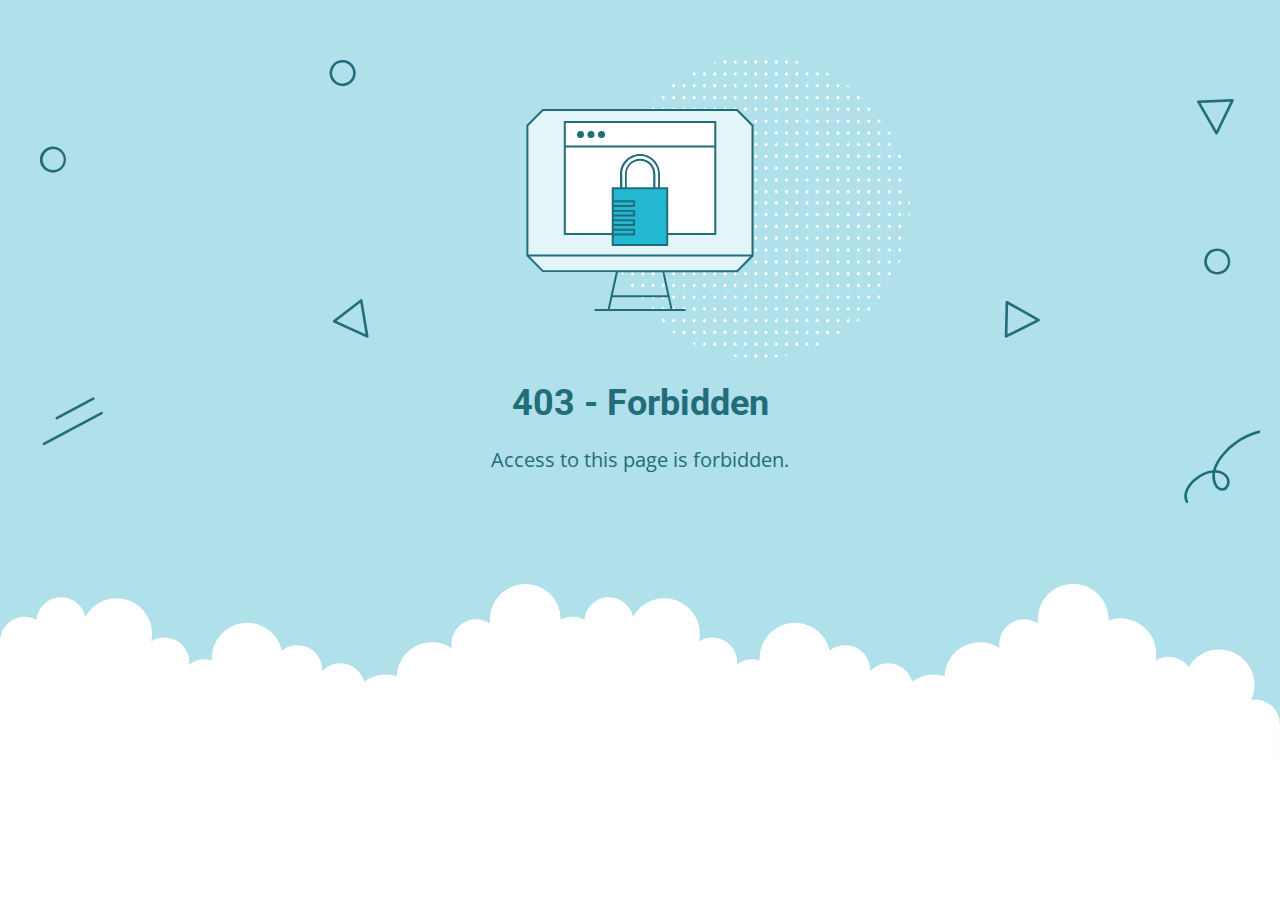
<file: assets/fonts/flaticon813b813b.html>
<!DOCTYPE html>
<html lang="en">

<!-- Mirrored from thetestingstudio.com/firstkey/assets/fonts/flaticon813b.html?54617465a4b56bfe6058ff0d8a8eb35c by HTTrack Website Copier/3.x [XR&CO'2014], Mon, 13 May 2024 14:43:19 GMT -->
<head>
    <meta charset="utf-8" />
    <meta name="viewport" content="width=device-width, initial-scale=1.0">
    <meta http-equiv="cache-control" content="no-store,max-age=0" />
    <meta name="robots" content="noindex" />
    <title>403 - Forbidden</title>
    <link href="https://fonts.googleapis.com/css?family=Open+Sans:400,700%7CRoboto:400,700" rel="stylesheet">
<style>
    * {
        box-sizing: border-box;
        -moz-box-sizing: border-box;
        -webkit-tap-highlight-color: transparent;
    }
    body {
        margin: 0;
        padding: 0;
        height: 100%;
        -webkit-text-size-adjust: 100%;
    }
    .fit-wide {
        position: relative;
        overflow: hidden;
        max-width: 1240px;
        margin: 0 auto;
        padding-top: 60px;
        padding-bottom: 60px;
        padding-left: 20px;
        padding-right: 20px;
    }
    .background-wrap { position: relative; }
    .background-wrap.cloud-blue { background-color: #b0e0e9; }
    .background-wrap.white { background-color: #fff; }
    .title { 
        position: relative; 
        text-align: center;
        margin: 20px auto 10px;
    }
    .title--regular { font-family: 'Roboto', Arial, sans-serif; }
    .title--size-large { font-size: 36px; line-height: 46px; }
    .title--size-semimedium { font-size: 20px; line-height: 28px; }
    .title--weight-normal { font-weight: 400; }
    .title--weight-bold { font-weight: 700; }
    .title--subtitle { 
        padding-bottom: 40px; 
        font-family: 'Open Sans', Arial ,sans-serif; 
        text-align: center;
    }
    .error h1,
    .error p { color: #226d7a; }
    .error--bg__cover {
        position: absolute;
        width: 100%;
    }
    .error--shape__clouds svg {
        display: block;
    }
    .abstract-half-dot--circle {
        z-index: 0;
        position: absolute;
        left: 15em;
        right: 0;
        width: 300px;
        height: 300px;
        margin: 0 auto;
    }
    .icon-graphic {
        z-index: 1;
        position: relative;
        width: 300px;
        height: 300px;
        margin: 0 auto;
    }
    @media screen and (max-width: 767px) {
        .error--bg__cover { display: none; }
        .abstract-half-dot--circle { left: 0; }
    }
</style>
</head>
<body>
    <div id="container">
        <section class="error content background-wrap cloud-blue">
            <div class="fit-wide">
                <div class="error--bg__cover">
                    <svg id="bb70dc41-31d3-430f-a666-fda9b093edf1" data-name="Layer 1" xmlns="http://www.w3.org/2000/svg" viewBox="0 0 948.879 339.018"><title>bg_error_lines</title><path d="M231.605,20a9.971,9.971,0,0,1-7.251-3.106h0A10.012,10.012,0,1,1,231.605,20ZM231.6,2a8,8,0,0,0-5.8,13.507h0A8,8,0,1,0,231.6,2Z" transform="translate(0 -0.005)" fill="#226d7a"/><path d="M10.006,86.2l-.26,0a10.02,10.02,0,1,1,.26,0Zm-.011-18a8.037,8.037,0,1,0,.208,0C10.134,68.2,10.064,68.2,9.995,68.2Z" transform="translate(0 -0.005)" fill="#226d7a"/><path d="M901.007,164.2q-.13,0-.261,0a10.019,10.019,0,1,1,.261,0Zm-.012-18a8,8,0,0,0-5.794,13.511h0a8,8,0,1,0,6-13.508C901.134,146.2,901.064,146.2,901,146.2Z" transform="translate(0 -0.005)" fill="#226d7a"/><path d="M250.416,212.509a1.014,1.014,0,0,1-.417-.091L224.634,200.8a1,1,0,0,1-.191-1.7L245.2,183.2a1,1,0,0,1,1.594.629l4.607,27.517a1,1,0,0,1-.986,1.165Zm-23.437-12.836,22.139,10.141L245.1,185.8Z" transform="translate(0 -0.005)" fill="#226d7a"/><path d="M739.316,212.525a1,1,0,0,1-1-1.021l.571-26.14a1,1,0,0,1,1.487-.851L764.73,198.12a1,1,0,0,1-.038,1.767l-24.926,12.532A1,1,0,0,1,739.316,212.525Zm1.535-25.456-.5,22.817,21.756-10.94Z" transform="translate(0 -0.005)" fill="#226d7a"/><path d="M900.389,57.039a1,1,0,0,1-.866-.5l-14-24.135a1,1,0,0,1,.827-1.5l26.128-.989a1.02,1.02,0,0,1,.875.452,1,1,0,0,1,.064.982L901.289,56.474a1,1,0,0,1-.862.565Zm-12.3-24.2,12.216,21.066L910.9,31.977Z" transform="translate(0 -0.005)" fill="#226d7a"/><path d="M12.87,275.027a1,1,0,0,1-.473-1.882l27.929-14.914A1,1,0,1,1,41.269,260L13.34,274.909A1,1,0,0,1,12.87,275.027Z" transform="translate(0 -0.005)" fill="#226d7a"/><path d="M3.022,294.787A1,1,0,0,1,2.55,292.9L46.7,269.328a1,1,0,0,1,.942,1.764L3.492,294.669A1,1,0,0,1,3.022,294.787Z" transform="translate(0 -0.005)" fill="#226d7a"/><path d="M877.689,339.023a1,1,0,0,1-.883-.529c-3.192-5.987.77-13.269,6.112-17.829,4.788-4.086,9.927-6.423,14.763-6.767,1.568-6.323,5.923-11.65,8.308-14.2,11.746-12.542,27.445-18.876,42.022-16.939a1,1,0,1,1-.264,1.982c-13.92-1.85-28.991,4.25-40.3,16.324-2.183,2.332-6.145,7.152-7.7,12.808.331.016.66.043.987.079,3.41.379,7.617,2.214,9.193,6.228a7.691,7.691,0,0,1-.846,6.881,5.421,5.421,0,0,1-4.372,2.574h-.086c-3.283,0-5.743-3.046-6.731-6.089a16.766,16.766,0,0,1-.613-7.609c-4.252.444-8.785,2.594-13.065,6.246-4.58,3.91-8.3,10.386-5.646,15.367a1,1,0,0,1-.882,1.47Zm21.626-23.164a14.936,14.936,0,0,0,.482,7.073c.744,2.291,2.555,4.725,4.883,4.7a3.488,3.488,0,0,0,2.742-1.687,5.715,5.715,0,0,0,.646-5.038c-1.251-3.185-4.721-4.655-7.551-4.97Q899.921,315.876,899.315,315.859Z" transform="translate(0 -0.005)" fill="#1e6d7a"/></svg>
                </div>
                <div>
                    <div class="abstract-half-dot--circle">
                        <svg id="a57f7293-9654-4013-9c82-7cad22fc3689" data-name="Layer 1" xmlns="http://www.w3.org/2000/svg" viewBox="0 0 300 298.181"><title>circle_dots</title><polygon points="145.742 133.848 147.581 131.734 145.742 129.621 143.904 131.734 145.742 133.848" fill="#fff"/><polygon points="145.742 122.041 147.581 119.928 145.742 117.814 143.904 119.928 145.742 122.041" fill="#fff"/><polygon points="145.742 110.235 147.581 108.122 145.742 106.008 143.904 108.122 145.742 110.235" fill="#fff"/><polygon points="145.742 98.429 147.581 96.316 145.742 94.202 143.904 96.316 145.742 98.429" fill="#fff"/><polygon points="145.742 86.624 147.581 84.51 145.742 82.396 143.904 84.51 145.742 86.624" fill="#fff"/><polygon points="156.015 129.621 154.177 131.734 156.015 133.848 157.854 131.734 156.015 129.621" fill="#fff"/><polygon points="156.015 117.814 154.177 119.928 156.015 122.041 157.854 119.928 156.015 117.814" fill="#fff"/><polygon points="156.015 106.008 154.177 108.122 156.015 110.235 157.854 108.122 156.015 106.008" fill="#fff"/><polygon points="156.015 94.202 154.177 96.316 156.015 98.429 157.854 96.316 156.015 94.202" fill="#fff"/><polygon points="156.015 82.396 154.177 84.51 156.015 86.624 157.854 84.51 156.015 82.396" fill="#fff"/><polygon points="166.288 129.621 164.45 131.734 166.288 133.848 168.13 131.734 166.288 129.621" fill="#fff"/><polygon points="166.288 117.814 164.45 119.928 166.288 122.041 168.13 119.928 166.288 117.814" fill="#fff"/><polygon points="166.288 106.008 164.45 108.122 166.288 110.235 168.13 108.122 166.288 106.008" fill="#fff"/><polygon points="166.288 94.202 164.45 96.316 166.288 98.429 168.13 96.316 166.288 94.202" fill="#fff"/><polygon points="168.128 84.51 166.288 82.396 164.45 84.51 166.288 86.624 168.128 84.51" fill="#fff"/><polygon points="176.563 129.621 174.724 131.734 176.563 133.848 178.401 131.734 176.563 129.621" fill="#fff"/><polygon points="176.563 117.814 174.724 119.928 176.563 122.041 178.401 119.928 176.563 117.814" fill="#fff"/><polygon points="176.563 106.008 174.724 108.122 176.563 110.235 178.401 108.122 176.563 106.008" fill="#fff"/><polygon points="176.563 94.202 174.724 96.316 176.563 98.429 178.401 96.316 176.563 94.202" fill="#fff"/><polygon points="176.563 82.396 174.724 84.51 176.563 86.624 178.401 84.51 176.563 82.396" fill="#fff"/><polygon points="186.835 129.621 184.997 131.734 186.835 133.848 188.674 131.734 186.835 129.621" fill="#fff"/><polygon points="186.835 117.814 184.997 119.928 186.835 122.041 188.674 119.928 186.835 117.814" fill="#fff"/><polygon points="186.835 106.008 184.997 108.122 186.835 110.235 188.674 108.122 186.835 106.008" fill="#fff"/><polygon points="186.835 94.202 184.997 96.316 186.835 98.429 188.674 96.316 186.835 94.202" fill="#fff"/><polygon points="186.835 82.396 184.997 84.51 186.835 86.624 188.674 84.51 186.835 82.396" fill="#fff"/><polygon points="197.11 129.621 195.268 131.734 197.11 133.848 198.948 131.734 197.11 129.621" fill="#fff"/><polygon points="197.11 117.814 195.268 119.928 197.11 122.041 198.948 119.928 197.11 117.814" fill="#fff"/><polygon points="197.11 106.008 195.268 108.122 197.11 110.235 198.948 108.122 197.11 106.008" fill="#fff"/><polygon points="197.11 94.202 195.268 96.316 197.11 98.429 198.948 96.316 197.11 94.202" fill="#fff"/><polygon points="197.11 82.396 195.27 84.51 197.11 86.624 198.948 84.51 197.11 82.396" fill="#fff"/><polygon points="207.383 129.621 205.545 131.734 207.383 133.848 209.221 131.734 207.383 129.621" fill="#fff"/><polygon points="207.383 117.814 205.545 119.928 207.383 122.041 209.221 119.928 207.383 117.814" fill="#fff"/><polygon points="207.383 106.008 205.545 108.122 207.383 110.235 209.221 108.122 207.383 106.008" fill="#fff"/><polygon points="207.383 94.202 205.545 96.316 207.383 98.429 209.221 96.316 207.383 94.202" fill="#fff"/><polygon points="207.383 82.396 205.545 84.51 207.383 86.624 209.221 84.51 207.383 82.396" fill="#fff"/><polygon points="217.656 129.621 215.817 131.734 217.656 133.848 219.497 131.734 217.656 129.621" fill="#fff"/><polygon points="217.656 117.814 215.817 119.928 217.656 122.041 219.497 119.928 217.656 117.814" fill="#fff"/><polygon points="217.656 106.008 215.817 108.122 217.656 110.235 219.497 108.122 217.656 106.008" fill="#fff"/><polygon points="217.656 94.202 215.817 96.316 217.656 98.429 219.497 96.316 217.656 94.202" fill="#fff"/><polygon points="219.496 84.51 217.656 82.396 215.817 84.51 217.656 86.624 219.496 84.51" fill="#fff"/><polygon points="227.93 129.621 226.092 131.734 227.93 133.848 229.769 131.734 227.93 129.621" fill="#fff"/><polygon points="227.93 117.814 226.092 119.928 227.93 122.041 229.769 119.928 227.93 117.814" fill="#fff"/><polygon points="227.93 106.008 226.092 108.122 227.93 110.235 229.769 108.122 227.93 106.008" fill="#fff"/><polygon points="227.93 94.202 226.092 96.316 227.93 98.429 229.769 96.316 227.93 94.202" fill="#fff"/><polygon points="227.93 82.396 226.092 84.51 227.93 86.624 229.769 84.51 227.93 82.396" fill="#fff"/><polygon points="238.203 129.621 236.365 131.734 238.203 133.848 240.042 131.734 238.203 129.621" fill="#fff"/><polygon points="238.203 117.814 236.365 119.928 238.203 122.041 240.042 119.928 238.203 117.814" fill="#fff"/><polygon points="238.203 106.008 236.365 108.122 238.203 110.235 240.042 108.122 238.203 106.008" fill="#fff"/><polygon points="238.203 94.202 236.365 96.316 238.203 98.429 240.042 96.316 238.203 94.202" fill="#fff"/><polygon points="238.203 82.396 236.365 84.51 238.203 86.624 240.042 84.51 238.203 82.396" fill="#fff"/><polygon points="248.478 133.848 250.316 131.734 248.478 129.621 246.636 131.734 248.478 133.848" fill="#fff"/><polygon points="248.478 122.041 250.316 119.928 248.478 117.814 246.636 119.928 248.478 122.041" fill="#fff"/><polygon points="248.478 110.235 250.316 108.122 248.478 106.008 246.636 108.122 248.478 110.235" fill="#fff"/><polygon points="248.478 98.429 250.316 96.316 248.478 94.202 246.636 96.316 248.478 98.429" fill="#fff"/><polygon points="246.638 84.51 248.478 86.624 250.316 84.51 248.478 82.396 246.638 84.51" fill="#fff"/><polygon points="258.751 129.621 256.912 131.734 258.751 133.848 260.589 131.734 258.751 129.621" fill="#fff"/><polygon points="258.751 117.814 256.912 119.928 258.751 122.041 260.589 119.928 258.751 117.814" fill="#fff"/><polygon points="258.751 106.008 256.912 108.122 258.751 110.235 260.589 108.122 258.751 106.008" fill="#fff"/><polygon points="258.751 94.202 256.912 96.316 258.751 98.429 260.589 96.316 258.751 94.202" fill="#fff"/><polygon points="258.751 82.396 256.912 84.51 258.751 86.624 260.589 84.51 258.751 82.396" fill="#fff"/><polygon points="269.023 129.621 267.185 131.734 269.023 133.848 270.865 131.734 269.023 129.621" fill="#fff"/><polygon points="269.023 117.814 267.185 119.928 269.023 122.041 270.865 119.928 269.023 117.814" fill="#fff"/><polygon points="269.023 106.008 267.185 108.122 269.023 110.235 270.865 108.122 269.023 106.008" fill="#fff"/><polygon points="269.023 94.202 267.185 96.316 269.023 98.429 270.865 96.316 269.023 94.202" fill="#fff"/><polygon points="270.863 84.51 269.023 82.396 267.185 84.51 269.023 86.624 270.863 84.51" fill="#fff"/><polygon points="145.742 75.064 147.581 72.95 145.742 70.837 143.904 72.95 145.742 75.064" fill="#fff"/><polygon points="145.742 63.258 147.581 61.144 145.742 59.031 143.904 61.144 145.742 63.258" fill="#fff"/><polygon points="145.742 51.452 147.581 49.338 145.742 47.225 143.904 49.338 145.742 51.452" fill="#fff"/><polygon points="145.742 39.646 147.581 37.532 145.742 35.419 143.904 37.532 145.742 39.646" fill="#fff"/><polygon points="145.742 27.84 147.581 25.726 145.742 23.612 143.904 25.726 145.742 27.84" fill="#fff"/><polygon points="147.581 13.92 145.742 11.806 143.904 13.92 145.742 16.033 147.581 13.92" fill="#fff"/><polygon points="143.904 2.114 145.742 4.227 147.581 2.114 145.742 0 143.904 2.114" fill="#fff"/><polygon points="156.015 70.837 154.177 72.95 156.015 75.064 157.854 72.95 156.015 70.837" fill="#fff"/><polygon points="156.015 59.031 154.177 61.144 156.015 63.258 157.854 61.144 156.015 59.031" fill="#fff"/><polygon points="156.015 47.225 154.177 49.338 156.015 51.452 157.854 49.338 156.015 47.225" fill="#fff"/><polygon points="156.015 35.419 154.177 37.532 156.015 39.646 157.854 37.532 156.015 35.419" fill="#fff"/><polygon points="156.015 23.612 154.177 25.726 156.015 27.84 157.854 25.726 156.015 23.612" fill="#fff"/><polygon points="156.015 11.806 154.177 13.92 156.015 16.033 157.854 13.92 156.015 11.806" fill="#fff"/><polygon points="156.015 0 154.177 2.114 156.015 4.227 157.854 2.114 156.015 0" fill="#fff"/><polygon points="166.288 70.837 164.45 72.95 166.288 75.064 168.13 72.95 166.288 70.837" fill="#fff"/><polygon points="166.288 59.031 164.45 61.144 166.288 63.258 168.13 61.144 166.288 59.031" fill="#fff"/><polygon points="166.288 47.225 164.45 49.338 166.288 51.452 168.13 49.338 166.288 47.225" fill="#fff"/><polygon points="166.288 35.419 164.45 37.532 166.288 39.646 168.13 37.532 166.288 35.419" fill="#fff"/><polygon points="166.288 23.612 164.45 25.726 166.288 27.84 168.13 25.726 166.288 23.612" fill="#fff"/><polygon points="166.288 11.806 164.45 13.92 166.288 16.033 168.13 13.92 166.288 11.806" fill="#fff"/><polygon points="166.288 0 164.45 2.114 166.288 4.227 168.13 2.114 166.288 0" fill="#fff"/><polygon points="176.563 70.837 174.724 72.95 176.563 75.064 178.401 72.95 176.563 70.837" fill="#fff"/><polygon points="176.563 59.031 174.724 61.144 176.563 63.258 178.401 61.144 176.563 59.031" fill="#fff"/><polygon points="176.563 47.225 174.724 49.338 176.563 51.452 178.401 49.338 176.563 47.225" fill="#fff"/><polygon points="176.563 35.419 174.724 37.532 176.563 39.646 178.401 37.532 176.563 35.419" fill="#fff"/><polygon points="176.563 23.612 174.724 25.726 176.563 27.84 178.401 25.726 176.563 23.612" fill="#fff"/><polygon points="176.563 11.806 174.724 13.92 176.563 16.033 178.401 13.92 176.563 11.806" fill="#fff"/><polygon points="176.563 0 174.724 2.114 176.563 4.227 178.401 2.114 176.563 0" fill="#fff"/><polygon points="186.835 70.837 184.997 72.95 186.835 75.064 188.674 72.95 186.835 70.837" fill="#fff"/><polygon points="186.835 59.031 184.997 61.144 186.835 63.258 188.674 61.144 186.835 59.031" fill="#fff"/><polygon points="186.835 47.225 184.997 49.338 186.835 51.452 188.674 49.338 186.835 47.225" fill="#fff"/><polygon points="186.835 35.419 184.997 37.532 186.835 39.646 188.674 37.532 186.835 35.419" fill="#fff"/><polygon points="186.835 23.612 184.997 25.726 186.835 27.84 188.674 25.726 186.835 23.612" fill="#fff"/><polygon points="186.835 11.806 184.997 13.92 186.835 16.033 188.674 13.92 186.835 11.806" fill="#fff"/><path d="M186.835,4.227l1.839-2.113-.31-.356c-.826-.225-1.651-.45-2.483-.661L185,2.114Z" fill="#fff"/><polygon points="197.11 70.837 195.268 72.95 197.11 75.064 198.948 72.95 197.11 70.837" fill="#fff"/><polygon points="197.11 59.031 195.268 61.144 197.11 63.258 198.948 61.144 197.11 59.031" fill="#fff"/><polygon points="197.11 47.225 195.268 49.338 197.11 51.452 198.948 49.338 197.11 47.225" fill="#fff"/><polygon points="197.11 35.419 195.268 37.532 197.11 39.646 198.948 37.532 197.11 35.419" fill="#fff"/><polygon points="197.11 23.612 195.268 25.726 197.11 27.84 198.948 25.726 197.11 23.612" fill="#fff"/><polygon points="197.11 11.806 195.268 13.92 197.11 16.033 198.948 13.92 197.11 11.806" fill="#fff"/><polygon points="207.383 70.837 205.545 72.95 207.383 75.064 209.221 72.95 207.383 70.837" fill="#fff"/><polygon points="207.383 59.031 205.545 61.144 207.383 63.258 209.221 61.144 207.383 59.031" fill="#fff"/><polygon points="207.383 47.225 205.545 49.338 207.383 51.452 209.221 49.338 207.383 47.225" fill="#fff"/><polygon points="207.383 35.419 205.545 37.532 207.383 39.646 209.221 37.532 207.383 35.419" fill="#fff"/><polygon points="207.383 23.612 205.545 25.726 207.383 27.84 209.221 25.726 207.383 23.612" fill="#fff"/><polygon points="207.383 11.806 205.545 13.92 207.383 16.033 209.221 13.92 207.383 11.806" fill="#fff"/><polygon points="217.656 70.837 215.817 72.95 217.656 75.064 219.497 72.95 217.656 70.837" fill="#fff"/><polygon points="217.656 59.031 215.817 61.144 217.656 63.258 219.497 61.144 217.656 59.031" fill="#fff"/><polygon points="217.656 47.225 215.817 49.338 217.656 51.452 219.497 49.338 217.656 47.225" fill="#fff"/><polygon points="217.656 35.419 215.817 37.532 217.656 39.646 219.497 37.532 217.656 35.419" fill="#fff"/><polygon points="217.656 23.612 215.817 25.726 217.656 27.84 219.497 25.726 217.656 23.612" fill="#fff"/><path d="M217.656,16.033l1.753-2.011c-.842-.445-1.685-.887-2.535-1.317l-1.057,1.215Z" fill="#fff"/><polygon points="227.93 70.837 226.092 72.95 227.93 75.064 229.769 72.95 227.93 70.837" fill="#fff"/><polygon points="227.93 59.031 226.092 61.144 227.93 63.258 229.769 61.144 227.93 59.031" fill="#fff"/><polygon points="227.93 47.225 226.092 49.338 227.93 51.452 229.769 49.338 227.93 47.225" fill="#fff"/><polygon points="227.93 35.419 226.092 37.532 227.93 39.646 229.769 37.532 227.93 35.419" fill="#fff"/><polygon points="227.93 23.612 226.092 25.726 227.93 27.84 229.769 25.726 227.93 23.612" fill="#fff"/><polygon points="238.203 70.837 236.365 72.95 238.203 75.064 240.042 72.95 238.203 70.837" fill="#fff"/><polygon points="238.203 59.031 236.365 61.144 238.203 63.258 240.042 61.144 238.203 59.031" fill="#fff"/><polygon points="238.203 47.225 236.365 49.338 238.203 51.452 240.042 49.338 238.203 47.225" fill="#fff"/><polygon points="238.203 35.419 236.365 37.532 238.203 39.646 240.042 37.532 238.203 35.419" fill="#fff"/><path d="M236.365,25.726,238.2,27.84l1.084-1.246c-.744-.555-1.5-1.1-2.25-1.641Z" fill="#fff"/><polygon points="248.478 75.064 250.316 72.95 248.478 70.837 246.636 72.95 248.478 75.064" fill="#fff"/><polygon points="248.478 63.258 250.316 61.144 248.478 59.031 246.636 61.144 248.478 63.258" fill="#fff"/><polygon points="250.316 49.338 248.478 47.225 246.636 49.338 248.478 51.452 250.316 49.338" fill="#fff"/><polygon points="246.636 37.532 248.478 39.646 250.316 37.532 248.478 35.419 246.636 37.532" fill="#fff"/><polygon points="258.751 70.837 256.912 72.95 258.751 75.064 260.589 72.95 258.751 70.837" fill="#fff"/><polygon points="258.751 59.031 256.912 61.144 258.751 63.258 260.589 61.144 258.751 59.031" fill="#fff"/><polygon points="258.751 47.225 256.912 49.338 258.751 51.452 260.589 49.338 258.751 47.225" fill="#fff"/><polygon points="269.023 70.837 267.185 72.95 269.023 75.064 270.865 72.95 269.023 70.837" fill="#fff"/><polygon points="269.023 59.031 267.185 61.144 269.023 63.258 270.865 61.144 269.023 59.031" fill="#fff"/><polygon points="279.445 129.621 277.607 131.734 279.445 133.848 281.284 131.734 279.445 129.621" fill="#fff"/><polygon points="279.445 117.814 277.607 119.928 279.445 122.041 281.284 119.928 279.445 117.814" fill="#fff"/><polygon points="279.445 106.008 277.607 108.122 279.445 110.235 281.284 108.122 279.445 106.008" fill="#fff"/><polygon points="279.445 94.202 277.607 96.316 279.445 98.429 281.284 96.316 279.445 94.202" fill="#fff"/><polygon points="279.445 82.396 277.607 84.51 279.445 86.624 281.284 84.51 279.445 82.396" fill="#fff"/><polygon points="289.718 129.621 287.88 131.734 289.718 133.848 291.56 131.734 289.718 129.621" fill="#fff"/><polygon points="289.718 117.814 287.88 119.928 289.718 122.041 291.56 119.928 289.718 117.814" fill="#fff"/><polygon points="289.718 106.008 287.88 108.122 289.718 110.235 291.56 108.122 289.718 106.008" fill="#fff"/><path d="M287.88,96.316l1.838,2.113,1.515-1.739c-.151-.422-.3-.846-.451-1.267L289.718,94.2Z" fill="#fff"/><path d="M299.092,130.656l-.938,1.078,1.192,1.37Q299.229,131.877,299.092,130.656Z" fill="#fff"/><path d="M279.445,75.064l1.241-1.427q-.721-1.278-1.466-2.541l-1.613,1.854Z" fill="#fff"/><polygon points="1.838 129.621 0 131.734 1.838 133.848 3.677 131.734 1.838 129.621" fill="#fff"/><polygon points="1.838 117.814 0 119.928 1.838 122.041 3.677 119.928 1.838 117.814" fill="#fff"/><path d="M1.838,110.235l1.839-2.113-1.534-1.764q-.456,1.6-.876,3.22Z" fill="#fff"/><polygon points="12.113 129.621 10.271 131.734 12.113 133.848 13.951 131.734 12.113 129.621" fill="#fff"/><polygon points="12.113 117.814 10.271 119.928 12.113 122.041 13.951 119.928 12.113 117.814" fill="#fff"/><polygon points="12.113 106.008 10.271 108.122 12.113 110.235 13.951 108.122 12.113 106.008" fill="#fff"/><polygon points="12.113 94.202 10.271 96.316 12.113 98.429 13.951 96.316 12.113 94.202" fill="#fff"/><polygon points="12.113 82.396 10.273 84.51 12.113 86.624 13.951 84.51 12.113 82.396" fill="#fff"/><polygon points="22.533 129.621 20.695 131.734 22.533 133.848 24.371 131.734 22.533 129.621" fill="#fff"/><polygon points="22.533 117.814 20.695 119.928 22.533 122.041 24.371 119.928 22.533 117.814" fill="#fff"/><polygon points="22.533 106.008 20.695 108.122 22.533 110.235 24.371 108.122 22.533 106.008" fill="#fff"/><polygon points="22.533 94.202 20.695 96.316 22.533 98.429 24.371 96.316 22.533 94.202" fill="#fff"/><polygon points="22.533 82.396 20.695 84.51 22.533 86.624 24.371 84.51 22.533 82.396" fill="#fff"/><polygon points="32.808 129.621 30.966 131.734 32.808 133.848 34.646 131.734 32.808 129.621" fill="#fff"/><polygon points="32.808 117.814 30.966 119.928 32.808 122.041 34.646 119.928 32.808 117.814" fill="#fff"/><polygon points="32.808 106.008 30.966 108.122 32.808 110.235 34.646 108.122 32.808 106.008" fill="#fff"/><polygon points="32.808 94.202 30.966 96.316 32.808 98.429 34.646 96.316 32.808 94.202" fill="#fff"/><polygon points="32.808 82.396 30.968 84.51 32.808 86.624 34.646 84.51 32.808 82.396" fill="#fff"/><polygon points="43.08 129.621 41.242 131.734 43.08 133.848 44.919 131.734 43.08 129.621" fill="#fff"/><polygon points="43.08 117.814 41.242 119.928 43.08 122.041 44.919 119.928 43.08 117.814" fill="#fff"/><polygon points="43.08 106.008 41.242 108.122 43.08 110.235 44.919 108.122 43.08 106.008" fill="#fff"/><polygon points="43.08 94.202 41.242 96.316 43.08 98.429 44.919 96.316 43.08 94.202" fill="#fff"/><polygon points="43.08 82.396 41.242 84.51 43.08 86.624 44.919 84.51 43.08 82.396" fill="#fff"/><polygon points="53.353 129.621 51.515 131.734 53.353 133.848 55.195 131.734 53.353 129.621" fill="#fff"/><polygon points="53.353 117.814 51.515 119.928 53.353 122.041 55.195 119.928 53.353 117.814" fill="#fff"/><polygon points="53.353 106.008 51.515 108.122 53.353 110.235 55.195 108.122 53.353 106.008" fill="#fff"/><polygon points="53.353 94.202 51.515 96.316 53.353 98.429 55.195 96.316 53.353 94.202" fill="#fff"/><polygon points="55.193 84.51 53.353 82.396 51.515 84.51 53.353 86.624 55.193 84.51" fill="#fff"/><polygon points="63.628 129.621 61.789 131.734 63.628 133.848 65.466 131.734 63.628 129.621" fill="#fff"/><polygon points="63.628 117.814 61.789 119.928 63.628 122.041 65.466 119.928 63.628 117.814" fill="#fff"/><polygon points="63.628 106.008 61.789 108.122 63.628 110.235 65.466 108.122 63.628 106.008" fill="#fff"/><polygon points="63.628 94.202 61.789 96.316 63.628 98.429 65.466 96.316 63.628 94.202" fill="#fff"/><polygon points="63.628 82.396 61.789 84.51 63.628 86.624 65.466 84.51 63.628 82.396" fill="#fff"/><polygon points="73.901 129.621 72.062 131.734 73.901 133.848 75.739 131.734 73.901 129.621" fill="#fff"/><polygon points="73.901 117.814 72.062 119.928 73.901 122.041 75.739 119.928 73.901 117.814" fill="#fff"/><polygon points="73.901 106.008 72.062 108.122 73.901 110.235 75.739 108.122 73.901 106.008" fill="#fff"/><polygon points="73.901 94.202 72.062 96.316 73.901 98.429 75.739 96.316 73.901 94.202" fill="#fff"/><polygon points="73.901 82.396 72.062 84.51 73.901 86.624 75.739 84.51 73.901 82.396" fill="#fff"/><polygon points="84.174 129.621 82.335 131.734 84.174 133.848 86.015 131.734 84.174 129.621" fill="#fff"/><polygon points="84.174 117.814 82.335 119.928 84.174 122.041 86.015 119.928 84.174 117.814" fill="#fff"/><polygon points="84.174 106.008 82.335 108.122 84.174 110.235 86.015 108.122 84.174 106.008" fill="#fff"/><polygon points="84.174 94.202 82.335 96.316 84.174 98.429 86.015 96.316 84.174 94.202" fill="#fff"/><polygon points="86.014 84.51 84.174 82.396 82.335 84.51 84.174 86.624 86.014 84.51" fill="#fff"/><polygon points="94.448 129.621 92.61 131.734 94.448 133.848 96.286 131.734 94.448 129.621" fill="#fff"/><polygon points="94.448 117.814 92.61 119.928 94.448 122.041 96.286 119.928 94.448 117.814" fill="#fff"/><polygon points="94.448 106.008 92.61 108.122 94.448 110.235 96.286 108.122 94.448 106.008" fill="#fff"/><polygon points="94.448 94.202 92.61 96.316 94.448 98.429 96.286 96.316 94.448 94.202" fill="#fff"/><polygon points="94.448 82.396 92.61 84.51 94.448 86.624 96.286 84.51 94.448 82.396" fill="#fff"/><polygon points="104.721 129.621 102.883 131.734 104.721 133.848 106.559 131.734 104.721 129.621" fill="#fff"/><polygon points="104.721 117.814 102.883 119.928 104.721 122.041 106.559 119.928 104.721 117.814" fill="#fff"/><polygon points="104.721 106.008 102.883 108.122 104.721 110.235 106.559 108.122 104.721 106.008" fill="#fff"/><polygon points="104.721 94.202 102.883 96.316 104.721 98.429 106.559 96.316 104.721 94.202" fill="#fff"/><polygon points="104.721 82.396 102.883 84.51 104.721 86.624 106.559 84.51 104.721 82.396" fill="#fff"/><polygon points="114.996 129.621 113.154 131.734 114.996 133.848 116.834 131.734 114.996 129.621" fill="#fff"/><polygon points="114.996 117.814 113.154 119.928 114.996 122.041 116.834 119.928 114.996 117.814" fill="#fff"/><polygon points="114.996 106.008 113.154 108.122 114.996 110.235 116.834 108.122 114.996 106.008" fill="#fff"/><polygon points="114.996 94.202 113.154 96.316 114.996 98.429 116.834 96.316 114.996 94.202" fill="#fff"/><polygon points="114.996 82.396 113.156 84.51 114.996 86.624 116.834 84.51 114.996 82.396" fill="#fff"/><polygon points="125.268 133.848 127.107 131.734 125.268 129.621 123.43 131.734 125.268 133.848" fill="#fff"/><polygon points="125.268 122.041 127.107 119.928 125.268 117.814 123.43 119.928 125.268 122.041" fill="#fff"/><polygon points="125.268 110.235 127.107 108.122 125.268 106.008 123.43 108.122 125.268 110.235" fill="#fff"/><polygon points="125.268 98.429 127.107 96.316 125.268 94.202 123.43 96.316 125.268 98.429" fill="#fff"/><polygon points="125.268 86.624 127.107 84.51 125.268 82.396 123.43 84.51 125.268 86.624" fill="#fff"/><polygon points="135.541 133.848 137.383 131.734 135.541 129.621 133.703 131.734 135.541 133.848" fill="#fff"/><polygon points="135.541 122.041 137.383 119.928 135.541 117.814 133.703 119.928 135.541 122.041" fill="#fff"/><polygon points="135.541 110.235 137.383 108.122 135.541 106.008 133.703 108.122 135.541 110.235" fill="#fff"/><polygon points="135.541 98.429 137.383 96.316 135.541 94.202 133.703 96.316 135.541 98.429" fill="#fff"/><polygon points="135.541 86.624 137.381 84.51 135.541 82.396 133.703 84.51 135.541 86.624" fill="#fff"/><polygon points="22.533 70.837 20.695 72.95 22.533 75.064 24.371 72.95 22.533 70.837" fill="#fff"/><path d="M22.533,63.258l1.838-2.114-.387-.445c-.55.779-1.1,1.559-1.634,2.349Z" fill="#fff"/><polygon points="32.808 70.837 30.966 72.95 32.808 75.064 34.646 72.95 32.808 70.837" fill="#fff"/><polygon points="32.808 59.031 30.966 61.144 32.808 63.258 34.646 61.144 32.808 59.031" fill="#fff"/><path d="M32.808,51.452l1.838-2.114-.9-1.037c-.616.7-1.222,1.416-1.825,2.132Z" fill="#fff"/><polygon points="43.08 70.837 41.242 72.95 43.08 75.064 44.919 72.95 43.08 70.837" fill="#fff"/><polygon points="43.08 59.031 41.242 61.144 43.08 63.258 44.919 61.144 43.08 59.031" fill="#fff"/><polygon points="43.08 47.225 41.242 49.338 43.08 51.452 44.919 49.338 43.08 47.225" fill="#fff"/><path d="M43.08,39.646l1.839-2.114-.342-.393q-1.016.947-2.015,1.911Z" fill="#fff"/><polygon points="53.353 70.837 51.515 72.95 53.353 75.064 55.195 72.95 53.353 70.837" fill="#fff"/><polygon points="53.353 59.031 51.515 61.144 53.353 63.258 55.195 61.144 53.353 59.031" fill="#fff"/><polygon points="53.353 47.225 51.515 49.338 53.353 51.452 55.195 49.338 53.353 47.225" fill="#fff"/><polygon points="53.353 35.419 51.515 37.532 53.353 39.646 55.195 37.532 53.353 35.419" fill="#fff"/><polygon points="63.628 70.837 61.789 72.95 63.628 75.064 65.466 72.95 63.628 70.837" fill="#fff"/><polygon points="63.628 59.031 61.789 61.144 63.628 63.258 65.466 61.144 63.628 59.031" fill="#fff"/><polygon points="63.628 47.225 61.789 49.338 63.628 51.452 65.466 49.338 63.628 47.225" fill="#fff"/><polygon points="63.628 35.419 61.789 37.532 63.628 39.646 65.466 37.532 63.628 35.419" fill="#fff"/><polygon points="63.628 23.612 61.789 25.726 63.628 27.84 65.466 25.726 63.628 23.612" fill="#fff"/><polygon points="73.901 70.837 72.062 72.95 73.901 75.064 75.739 72.95 73.901 70.837" fill="#fff"/><polygon points="73.901 59.031 72.062 61.144 73.901 63.258 75.739 61.144 73.901 59.031" fill="#fff"/><polygon points="73.901 47.225 72.062 49.338 73.901 51.452 75.739 49.338 73.901 47.225" fill="#fff"/><polygon points="73.901 35.419 72.062 37.532 73.901 39.646 75.739 37.532 73.901 35.419" fill="#fff"/><polygon points="73.901 23.612 72.062 25.726 73.901 27.84 75.739 25.726 73.901 23.612" fill="#fff"/><path d="M73.9,16.033l.476-.547c-.214.119-.429.237-.642.357Z" fill="#fff"/><polygon points="84.174 70.837 82.335 72.95 84.174 75.064 86.015 72.95 84.174 70.837" fill="#fff"/><polygon points="84.174 59.031 82.335 61.144 84.174 63.258 86.015 61.144 84.174 59.031" fill="#fff"/><polygon points="84.174 47.225 82.335 49.338 84.174 51.452 86.015 49.338 84.174 47.225" fill="#fff"/><polygon points="84.174 35.419 82.335 37.532 84.174 39.646 86.015 37.532 84.174 35.419" fill="#fff"/><polygon points="84.174 23.612 82.335 25.726 84.174 27.84 86.015 25.726 84.174 23.612" fill="#fff"/><polygon points="84.174 11.806 82.335 13.92 84.174 16.033 86.015 13.92 84.174 11.806" fill="#fff"/><polygon points="94.448 70.837 92.61 72.95 94.448 75.064 96.286 72.95 94.448 70.837" fill="#fff"/><polygon points="94.448 59.031 92.61 61.144 94.448 63.258 96.286 61.144 94.448 59.031" fill="#fff"/><polygon points="94.448 47.225 92.61 49.338 94.448 51.452 96.286 49.338 94.448 47.225" fill="#fff"/><polygon points="94.448 35.419 92.61 37.532 94.448 39.646 96.286 37.532 94.448 35.419" fill="#fff"/><polygon points="94.448 23.612 92.61 25.726 94.448 27.84 96.286 25.726 94.448 23.612" fill="#fff"/><polygon points="94.448 11.806 92.61 13.92 94.448 16.033 96.286 13.92 94.448 11.806" fill="#fff"/><polygon points="104.721 70.837 102.883 72.95 104.721 75.064 106.559 72.95 104.721 70.837" fill="#fff"/><polygon points="104.721 59.031 102.883 61.144 104.721 63.258 106.559 61.144 104.721 59.031" fill="#fff"/><polygon points="104.721 47.225 102.883 49.338 104.721 51.452 106.559 49.338 104.721 47.225" fill="#fff"/><polygon points="104.721 35.419 102.883 37.532 104.721 39.646 106.559 37.532 104.721 35.419" fill="#fff"/><polygon points="104.721 23.612 102.883 25.726 104.721 27.84 106.559 25.726 104.721 23.612" fill="#fff"/><polygon points="104.721 11.806 102.883 13.92 104.721 16.033 106.559 13.92 104.721 11.806" fill="#fff"/><path d="M104.721,4.227l1.759-2.022c-.937.266-1.868.545-2.8.828Z" fill="#fff"/><polygon points="114.996 70.837 113.154 72.95 114.996 75.064 116.834 72.95 114.996 70.837" fill="#fff"/><polygon points="114.996 59.031 113.154 61.144 114.996 63.258 116.834 61.144 114.996 59.031" fill="#fff"/><polygon points="114.996 47.225 113.154 49.338 114.996 51.452 116.834 49.338 114.996 47.225" fill="#fff"/><polygon points="114.996 35.419 113.154 37.532 114.996 39.646 116.834 37.532 114.996 35.419" fill="#fff"/><polygon points="114.996 23.612 113.154 25.726 114.996 27.84 116.834 25.726 114.996 23.612" fill="#fff"/><polygon points="114.996 11.806 113.154 13.92 114.996 16.033 116.834 13.92 114.996 11.806" fill="#fff"/><path d="M113.154,2.114,115,4.227l1.838-2.113-1.8-2.066-.1.023Z" fill="#fff"/><polygon points="125.268 75.064 127.107 72.95 125.268 70.837 123.43 72.95 125.268 75.064" fill="#fff"/><polygon points="125.268 63.258 127.107 61.144 125.268 59.031 123.43 61.144 125.268 63.258" fill="#fff"/><polygon points="125.268 51.452 127.107 49.338 125.268 47.225 123.43 49.338 125.268 51.452" fill="#fff"/><polygon points="125.268 39.646 127.107 37.532 125.268 35.419 123.43 37.532 125.268 39.646" fill="#fff"/><polygon points="125.268 27.84 127.107 25.726 125.268 23.612 123.43 25.726 125.268 27.84" fill="#fff"/><polygon points="125.268 16.033 127.107 13.92 125.268 11.806 123.43 13.92 125.268 16.033" fill="#fff"/><polygon points="127.107 2.114 125.268 0 123.43 2.114 125.268 4.227 127.107 2.114" fill="#fff"/><polygon points="135.541 75.064 137.383 72.95 135.541 70.837 133.703 72.95 135.541 75.064" fill="#fff"/><polygon points="135.541 63.258 137.383 61.144 135.541 59.031 133.703 61.144 135.541 63.258" fill="#fff"/><polygon points="135.541 51.452 137.383 49.338 135.541 47.225 133.703 49.338 135.541 51.452" fill="#fff"/><polygon points="135.541 39.646 137.383 37.532 135.541 35.419 133.703 37.532 135.541 39.646" fill="#fff"/><polygon points="135.541 27.84 137.383 25.726 135.541 23.612 133.703 25.726 135.541 27.84" fill="#fff"/><polygon points="135.541 16.033 137.383 13.92 135.541 11.806 133.703 13.92 135.541 16.033" fill="#fff"/><polygon points="137.383 2.114 135.541 0 133.703 2.114 135.541 4.227 137.383 2.114" fill="#fff"/><polygon points="145.742 286.348 147.581 284.234 145.742 282.121 143.904 284.234 145.742 286.348" fill="#fff"/><polygon points="145.742 274.542 147.581 272.428 145.742 270.315 143.904 272.428 145.742 274.542" fill="#fff"/><polygon points="145.742 262.736 147.581 260.622 145.742 258.509 143.904 260.622 145.742 262.736" fill="#fff"/><polygon points="145.742 250.929 147.581 248.815 145.742 246.702 143.904 248.815 145.742 250.929" fill="#fff"/><polygon points="145.742 239.123 147.581 237.01 145.742 234.896 143.904 237.01 145.742 239.123" fill="#fff"/><polygon points="154.177 284.234 156.015 286.348 157.854 284.234 156.015 282.121 154.177 284.234" fill="#fff"/><polygon points="156.015 270.315 154.177 272.428 156.015 274.542 157.854 272.428 156.015 270.315" fill="#fff"/><polygon points="156.015 258.509 154.177 260.622 156.015 262.736 157.854 260.622 156.015 258.509" fill="#fff"/><polygon points="156.015 246.702 154.177 248.815 156.015 250.929 157.854 248.815 156.015 246.702" fill="#fff"/><polygon points="156.015 234.896 154.177 237.01 156.015 239.123 157.854 237.01 156.015 234.896" fill="#fff"/><polygon points="164.45 284.234 166.288 286.348 168.13 284.234 166.288 282.121 164.45 284.234" fill="#fff"/><polygon points="166.288 270.315 164.45 272.428 166.288 274.542 168.13 272.428 166.288 270.315" fill="#fff"/><polygon points="166.288 258.509 164.45 260.622 166.288 262.736 168.13 260.622 166.288 258.509" fill="#fff"/><polygon points="166.288 246.702 164.45 248.815 166.288 250.929 168.13 248.815 166.288 246.702" fill="#fff"/><polygon points="166.288 234.896 164.45 237.01 166.288 239.123 168.13 237.01 166.288 234.896" fill="#fff"/><polygon points="174.724 284.234 176.563 286.348 178.401 284.234 176.563 282.121 174.724 284.234" fill="#fff"/><polygon points="176.563 270.315 174.724 272.428 176.563 274.542 178.401 272.428 176.563 270.315" fill="#fff"/><polygon points="176.563 258.509 174.724 260.622 176.563 262.736 178.401 260.622 176.563 258.509" fill="#fff"/><polygon points="176.563 246.702 174.724 248.815 176.563 250.929 178.401 248.815 176.563 246.702" fill="#fff"/><polygon points="176.563 234.896 174.724 237.01 176.563 239.123 178.401 237.01 176.563 234.896" fill="#fff"/><polygon points="184.997 284.234 186.835 286.348 188.674 284.234 186.835 282.121 184.997 284.234" fill="#fff"/><polygon points="186.835 270.315 184.997 272.428 186.835 274.542 188.674 272.428 186.835 270.315" fill="#fff"/><polygon points="186.835 258.509 184.997 260.622 186.835 262.736 188.674 260.622 186.835 258.509" fill="#fff"/><polygon points="186.835 246.702 184.997 248.815 186.835 250.929 188.674 248.815 186.835 246.702" fill="#fff"/><polygon points="186.835 234.896 184.997 237.01 186.835 239.123 188.674 237.01 186.835 234.896" fill="#fff"/><polygon points="195.268 284.234 197.11 286.348 198.948 284.234 197.11 282.121 195.268 284.234" fill="#fff"/><polygon points="197.11 270.315 195.268 272.428 197.11 274.542 198.948 272.428 197.11 270.315" fill="#fff"/><polygon points="197.11 258.509 195.268 260.622 197.11 262.736 198.948 260.622 197.11 258.509" fill="#fff"/><polygon points="197.11 246.702 195.268 248.815 197.11 250.929 198.948 248.815 197.11 246.702" fill="#fff"/><polygon points="197.11 234.896 195.268 237.01 197.11 239.123 198.948 237.01 197.11 234.896" fill="#fff"/><polygon points="205.545 284.234 207.383 286.348 209.221 284.234 207.383 282.121 205.545 284.234" fill="#fff"/><polygon points="207.383 270.315 205.545 272.428 207.383 274.542 209.221 272.428 207.383 270.315" fill="#fff"/><polygon points="207.383 258.509 205.545 260.622 207.383 262.736 209.221 260.622 207.383 258.509" fill="#fff"/><polygon points="207.383 246.702 205.545 248.815 207.383 250.929 209.221 248.815 207.383 246.702" fill="#fff"/><polygon points="207.383 234.896 205.545 237.01 207.383 239.123 209.221 237.01 207.383 234.896" fill="#fff"/><polygon points="215.817 272.428 217.656 274.542 219.497 272.428 217.656 270.315 215.817 272.428" fill="#fff"/><polygon points="217.656 258.509 215.817 260.622 217.656 262.736 219.497 260.622 217.656 258.509" fill="#fff"/><polygon points="217.656 246.702 215.817 248.815 217.656 250.929 219.497 248.815 217.656 246.702" fill="#fff"/><polygon points="217.656 234.896 215.817 237.01 217.656 239.123 219.497 237.01 217.656 234.896" fill="#fff"/><polygon points="226.092 272.428 227.93 274.542 229.769 272.428 227.93 270.315 226.092 272.428" fill="#fff"/><polygon points="227.93 258.509 226.092 260.622 227.93 262.736 229.769 260.622 227.93 258.509" fill="#fff"/><polygon points="227.93 246.702 226.092 248.815 227.93 250.929 229.769 248.815 227.93 246.702" fill="#fff"/><polygon points="227.93 234.896 226.092 237.01 227.93 239.123 229.769 237.01 227.93 234.896" fill="#fff"/><polygon points="236.365 260.622 238.203 262.736 240.042 260.622 238.203 258.509 236.365 260.622" fill="#fff"/><polygon points="238.203 246.702 236.365 248.815 238.203 250.929 240.042 248.815 238.203 246.702" fill="#fff"/><polygon points="238.203 234.896 236.365 237.01 238.203 239.123 240.042 237.01 238.203 234.896" fill="#fff"/><path d="M248.478,258.509l-1.842,2.113.929,1.067c.7-.6,1.391-1.22,2.081-1.837Z" fill="#fff"/><polygon points="248.478 250.929 250.316 248.815 248.478 246.702 246.636 248.815 248.478 250.929" fill="#fff"/><polygon points="248.478 239.123 250.316 237.01 248.478 234.896 246.636 237.01 248.478 239.123" fill="#fff"/><polygon points="260.589 248.815 258.751 246.702 256.912 248.815 258.751 250.929 260.589 248.815" fill="#fff"/><polygon points="256.912 237.01 258.751 239.123 260.589 237.01 258.751 234.896 256.912 237.01" fill="#fff"/><path d="M269.023,234.9l-1.838,2.114,1.766,2.03q.864-1.126,1.707-2.268Z" fill="#fff"/><polygon points="145.742 227.565 147.581 225.451 145.742 223.337 143.904 225.451 145.742 227.565" fill="#fff"/><polygon points="145.742 215.759 147.581 213.645 145.742 211.531 143.904 213.645 145.742 215.759" fill="#fff"/><polygon points="145.742 203.952 147.581 201.838 145.742 199.725 143.904 201.838 145.742 203.952" fill="#fff"/><polygon points="145.742 192.146 147.581 190.032 145.742 187.919 143.904 190.032 145.742 192.146" fill="#fff"/><polygon points="145.742 180.34 147.581 178.226 145.742 176.113 143.904 178.226 145.742 180.34" fill="#fff"/><polygon points="145.742 168.534 147.581 166.42 145.742 164.307 143.904 166.42 145.742 168.534" fill="#fff"/><polygon points="145.742 156.727 147.581 154.614 145.742 152.5 143.904 154.614 145.742 156.727" fill="#fff"/><polygon points="145.742 144.921 147.581 142.808 145.742 140.694 143.904 142.808 145.742 144.921" fill="#fff"/><polygon points="156.015 223.337 154.177 225.451 156.015 227.565 157.854 225.451 156.015 223.337" fill="#fff"/><polygon points="156.015 211.531 154.177 213.645 156.015 215.759 157.854 213.645 156.015 211.531" fill="#fff"/><polygon points="156.015 199.725 154.177 201.838 156.015 203.952 157.854 201.838 156.015 199.725" fill="#fff"/><polygon points="156.015 187.919 154.177 190.032 156.015 192.146 157.854 190.032 156.015 187.919" fill="#fff"/><polygon points="156.015 176.113 154.177 178.226 156.015 180.34 157.854 178.226 156.015 176.113" fill="#fff"/><polygon points="156.015 164.307 154.177 166.42 156.015 168.534 157.854 166.42 156.015 164.307" fill="#fff"/><polygon points="156.015 152.5 154.177 154.614 156.015 156.727 157.854 154.614 156.015 152.5" fill="#fff"/><polygon points="156.015 140.694 154.177 142.808 156.015 144.921 157.854 142.808 156.015 140.694" fill="#fff"/><polygon points="168.128 225.451 166.288 223.337 164.45 225.451 166.288 227.565 168.128 225.451" fill="#fff"/><polygon points="166.288 211.531 164.45 213.645 166.288 215.759 168.13 213.645 166.288 211.531" fill="#fff"/><polygon points="166.288 199.725 164.45 201.838 166.288 203.952 168.13 201.838 166.288 199.725" fill="#fff"/><polygon points="166.288 187.919 164.45 190.032 166.288 192.146 168.13 190.032 166.288 187.919" fill="#fff"/><polygon points="166.288 176.113 164.45 178.226 166.288 180.34 168.13 178.226 166.288 176.113" fill="#fff"/><polygon points="166.288 164.307 164.45 166.42 166.288 168.534 168.13 166.42 166.288 164.307" fill="#fff"/><polygon points="166.288 152.5 164.45 154.614 166.288 156.727 168.13 154.614 166.288 152.5" fill="#fff"/><polygon points="166.288 140.694 164.45 142.808 166.288 144.921 168.13 142.808 166.288 140.694" fill="#fff"/><polygon points="176.563 223.337 174.724 225.451 176.563 227.565 178.401 225.451 176.563 223.337" fill="#fff"/><polygon points="176.563 211.531 174.724 213.645 176.563 215.759 178.401 213.645 176.563 211.531" fill="#fff"/><polygon points="176.563 199.725 174.724 201.838 176.563 203.952 178.401 201.838 176.563 199.725" fill="#fff"/><polygon points="176.563 187.919 174.724 190.032 176.563 192.146 178.401 190.032 176.563 187.919" fill="#fff"/><polygon points="176.563 176.113 174.724 178.226 176.563 180.34 178.401 178.226 176.563 176.113" fill="#fff"/><polygon points="176.563 164.307 174.724 166.42 176.563 168.534 178.401 166.42 176.563 164.307" fill="#fff"/><polygon points="176.563 152.5 174.724 154.614 176.563 156.727 178.401 154.614 176.563 152.5" fill="#fff"/><polygon points="176.563 140.694 174.724 142.808 176.563 144.921 178.401 142.808 176.563 140.694" fill="#fff"/><polygon points="186.835 223.337 184.997 225.451 186.835 227.565 188.674 225.451 186.835 223.337" fill="#fff"/><polygon points="186.835 211.531 184.997 213.645 186.835 215.759 188.674 213.645 186.835 211.531" fill="#fff"/><polygon points="186.835 199.725 184.997 201.838 186.835 203.952 188.674 201.838 186.835 199.725" fill="#fff"/><polygon points="186.835 187.919 184.997 190.032 186.835 192.146 188.674 190.032 186.835 187.919" fill="#fff"/><polygon points="186.835 176.113 184.997 178.226 186.835 180.34 188.674 178.226 186.835 176.113" fill="#fff"/><polygon points="186.835 164.307 184.997 166.42 186.835 168.534 188.674 166.42 186.835 164.307" fill="#fff"/><polygon points="186.835 152.5 184.997 154.614 186.835 156.727 188.674 154.614 186.835 152.5" fill="#fff"/><polygon points="186.835 140.694 184.997 142.808 186.835 144.921 188.674 142.808 186.835 140.694" fill="#fff"/><polygon points="197.11 223.337 195.27 225.451 197.11 227.565 198.948 225.451 197.11 223.337" fill="#fff"/><polygon points="197.11 211.531 195.268 213.645 197.11 215.759 198.948 213.645 197.11 211.531" fill="#fff"/><polygon points="197.11 199.725 195.268 201.838 197.11 203.952 198.948 201.838 197.11 199.725" fill="#fff"/><polygon points="197.11 187.919 195.268 190.032 197.11 192.146 198.948 190.032 197.11 187.919" fill="#fff"/><polygon points="197.11 176.113 195.268 178.226 197.11 180.34 198.948 178.226 197.11 176.113" fill="#fff"/><polygon points="197.11 164.307 195.268 166.42 197.11 168.534 198.948 166.42 197.11 164.307" fill="#fff"/><polygon points="197.11 152.5 195.268 154.614 197.11 156.727 198.948 154.614 197.11 152.5" fill="#fff"/><polygon points="197.11 140.694 195.268 142.808 197.11 144.921 198.948 142.808 197.11 140.694" fill="#fff"/><polygon points="207.383 223.337 205.545 225.451 207.383 227.565 209.221 225.451 207.383 223.337" fill="#fff"/><polygon points="207.383 211.531 205.545 213.645 207.383 215.759 209.221 213.645 207.383 211.531" fill="#fff"/><polygon points="207.383 199.725 205.545 201.838 207.383 203.952 209.221 201.838 207.383 199.725" fill="#fff"/><polygon points="207.383 187.919 205.545 190.032 207.383 192.146 209.221 190.032 207.383 187.919" fill="#fff"/><polygon points="207.383 176.113 205.545 178.226 207.383 180.34 209.221 178.226 207.383 176.113" fill="#fff"/><polygon points="207.383 164.307 205.545 166.42 207.383 168.534 209.221 166.42 207.383 164.307" fill="#fff"/><polygon points="207.383 152.5 205.545 154.614 207.383 156.727 209.221 154.614 207.383 152.5" fill="#fff"/><polygon points="207.383 140.694 205.545 142.808 207.383 144.921 209.221 142.808 207.383 140.694" fill="#fff"/><polygon points="219.496 225.451 217.656 223.337 215.817 225.451 217.656 227.565 219.496 225.451" fill="#fff"/><polygon points="217.656 211.531 215.817 213.645 217.656 215.759 219.497 213.645 217.656 211.531" fill="#fff"/><polygon points="217.656 199.725 215.817 201.838 217.656 203.952 219.497 201.838 217.656 199.725" fill="#fff"/><polygon points="217.656 187.919 215.817 190.032 217.656 192.146 219.497 190.032 217.656 187.919" fill="#fff"/><polygon points="217.656 176.113 215.817 178.226 217.656 180.34 219.497 178.226 217.656 176.113" fill="#fff"/><polygon points="217.656 164.307 215.817 166.42 217.656 168.534 219.497 166.42 217.656 164.307" fill="#fff"/><polygon points="217.656 152.5 215.817 154.614 217.656 156.727 219.497 154.614 217.656 152.5" fill="#fff"/><polygon points="217.656 140.694 215.817 142.808 217.656 144.921 219.497 142.808 217.656 140.694" fill="#fff"/><polygon points="227.93 223.337 226.092 225.451 227.93 227.565 229.769 225.451 227.93 223.337" fill="#fff"/><polygon points="227.93 211.531 226.092 213.645 227.93 215.759 229.769 213.645 227.93 211.531" fill="#fff"/><polygon points="227.93 199.725 226.092 201.838 227.93 203.952 229.769 201.838 227.93 199.725" fill="#fff"/><polygon points="227.93 187.919 226.092 190.032 227.93 192.146 229.769 190.032 227.93 187.919" fill="#fff"/><polygon points="227.93 176.113 226.092 178.226 227.93 180.34 229.769 178.226 227.93 176.113" fill="#fff"/><polygon points="227.93 164.307 226.092 166.42 227.93 168.534 229.769 166.42 227.93 164.307" fill="#fff"/><polygon points="227.93 152.5 226.092 154.614 227.93 156.727 229.769 154.614 227.93 152.5" fill="#fff"/><polygon points="227.93 140.694 226.092 142.808 227.93 144.921 229.769 142.808 227.93 140.694" fill="#fff"/><polygon points="238.203 223.337 236.365 225.451 238.203 227.565 240.042 225.451 238.203 223.337" fill="#fff"/><polygon points="238.203 211.531 236.365 213.645 238.203 215.759 240.042 213.645 238.203 211.531" fill="#fff"/><polygon points="238.203 199.725 236.365 201.838 238.203 203.952 240.042 201.838 238.203 199.725" fill="#fff"/><polygon points="238.203 187.919 236.365 190.032 238.203 192.146 240.042 190.032 238.203 187.919" fill="#fff"/><polygon points="238.203 176.113 236.365 178.226 238.203 180.34 240.042 178.226 238.203 176.113" fill="#fff"/><polygon points="238.203 164.307 236.365 166.42 238.203 168.534 240.042 166.42 238.203 164.307" fill="#fff"/><polygon points="238.203 152.5 236.365 154.614 238.203 156.727 240.042 154.614 238.203 152.5" fill="#fff"/><polygon points="238.203 140.694 236.365 142.808 238.203 144.921 240.042 142.808 238.203 140.694" fill="#fff"/><polygon points="246.638 225.451 248.478 227.565 250.316 225.451 248.478 223.337 246.638 225.451" fill="#fff"/><polygon points="248.478 215.759 250.316 213.645 248.478 211.531 246.636 213.645 248.478 215.759" fill="#fff"/><polygon points="248.478 203.952 250.316 201.838 248.478 199.725 246.636 201.838 248.478 203.952" fill="#fff"/><polygon points="248.478 192.146 250.316 190.032 248.478 187.919 246.636 190.032 248.478 192.146" fill="#fff"/><polygon points="248.478 180.34 250.316 178.226 248.478 176.113 246.636 178.226 248.478 180.34" fill="#fff"/><polygon points="248.478 168.534 250.316 166.42 248.478 164.307 246.636 166.42 248.478 168.534" fill="#fff"/><polygon points="248.478 156.727 250.316 154.614 248.478 152.5 246.636 154.614 248.478 156.727" fill="#fff"/><polygon points="248.478 144.921 250.316 142.808 248.478 140.694 246.636 142.808 248.478 144.921" fill="#fff"/><polygon points="258.751 223.337 256.912 225.451 258.751 227.565 260.589 225.451 258.751 223.337" fill="#fff"/><polygon points="258.751 211.531 256.912 213.645 258.751 215.759 260.589 213.645 258.751 211.531" fill="#fff"/><polygon points="258.751 199.725 256.912 201.838 258.751 203.952 260.589 201.838 258.751 199.725" fill="#fff"/><polygon points="258.751 187.919 256.912 190.032 258.751 192.146 260.589 190.032 258.751 187.919" fill="#fff"/><polygon points="258.751 176.113 256.912 178.226 258.751 180.34 260.589 178.226 258.751 176.113" fill="#fff"/><polygon points="258.751 164.307 256.912 166.42 258.751 168.534 260.589 166.42 258.751 164.307" fill="#fff"/><polygon points="258.751 152.5 256.912 154.614 258.751 156.727 260.589 154.614 258.751 152.5" fill="#fff"/><polygon points="258.751 140.694 256.912 142.808 258.751 144.921 260.589 142.808 258.751 140.694" fill="#fff"/><polygon points="267.185 225.451 269.023 227.565 270.863 225.451 269.023 223.337 267.185 225.451" fill="#fff"/><polygon points="269.023 211.531 267.185 213.645 269.023 215.759 270.865 213.645 269.023 211.531" fill="#fff"/><polygon points="269.023 199.725 267.185 201.838 269.023 203.952 270.865 201.838 269.023 199.725" fill="#fff"/><polygon points="269.023 187.919 267.185 190.032 269.023 192.146 270.865 190.032 269.023 187.919" fill="#fff"/><polygon points="269.023 176.113 267.185 178.226 269.023 180.34 270.865 178.226 269.023 176.113" fill="#fff"/><polygon points="269.023 164.307 267.185 166.42 269.023 168.534 270.865 166.42 269.023 164.307" fill="#fff"/><polygon points="269.023 152.5 267.185 154.614 269.023 156.727 270.865 154.614 269.023 152.5" fill="#fff"/><polygon points="269.023 140.694 267.185 142.808 269.023 144.921 270.865 142.808 269.023 140.694" fill="#fff"/><path d="M279.445,223.337l-1.838,2.114.384.442c.508-.83,1-1.669,1.5-2.51Z" fill="#fff"/><polygon points="277.607 213.645 279.445 215.759 281.284 213.645 279.445 211.531 277.607 213.645" fill="#fff"/><polygon points="279.445 199.725 277.607 201.838 279.445 203.952 281.284 201.838 279.445 199.725" fill="#fff"/><polygon points="279.445 187.919 277.607 190.032 279.445 192.146 281.284 190.032 279.445 187.919" fill="#fff"/><polygon points="279.445 176.113 277.607 178.226 279.445 180.34 281.284 178.226 279.445 176.113" fill="#fff"/><polygon points="279.445 164.307 277.607 166.42 279.445 168.534 281.284 166.42 279.445 164.307" fill="#fff"/><polygon points="279.445 152.5 277.607 154.614 279.445 156.727 281.284 154.614 279.445 152.5" fill="#fff"/><polygon points="279.445 140.694 277.607 142.808 279.445 144.921 281.284 142.808 279.445 140.694" fill="#fff"/><path d="M289.718,199.725l-1.838,2.113,1.385,1.593c.389-.969.764-1.946,1.134-2.925Z" fill="#fff"/><polygon points="287.88 190.032 289.718 192.146 291.56 190.032 289.718 187.919 287.88 190.032" fill="#fff"/><polygon points="289.718 176.113 287.88 178.226 289.718 180.34 291.56 178.226 289.718 176.113" fill="#fff"/><polygon points="289.718 164.307 287.88 166.42 289.718 168.534 291.56 166.42 289.718 164.307" fill="#fff"/><polygon points="289.718 152.5 287.88 154.614 289.718 156.727 291.56 154.614 289.718 152.5" fill="#fff"/><polygon points="289.718 140.694 287.88 142.808 289.718 144.921 291.56 142.808 289.718 140.694" fill="#fff"/><path d="M298.154,166.42l.6.691c.07-.534.131-1.071.195-1.606Z" fill="#fff"/><path d="M298.154,154.614l1.6,1.843q.114-1.94.18-3.893Z" fill="#fff"/><path d="M298.154,142.808l1.839,2.113.007-.008q-.035-2.051-.122-4.087Z" fill="#fff"/><path d="M2.024,188.133c.267.952.547,1.9.832,2.843l.821-.944Z" fill="#fff"/><polygon points="3.677 178.226 1.838 176.113 0 178.226 1.838 180.34 3.677 178.226" fill="#fff"/><polygon points="0 166.42 1.838 168.534 3.677 166.42 1.838 164.307 0 166.42" fill="#fff"/><polygon points="1.838 152.5 0 154.614 1.838 156.727 3.677 154.614 1.838 152.5" fill="#fff"/><polygon points="1.838 140.694 0 142.808 1.838 144.921 3.677 142.808 1.838 140.694" fill="#fff"/><path d="M12.113,211.531l-.883,1.014c.434.9.882,1.8,1.334,2.7l1.387-1.595Z" fill="#fff"/><polygon points="10.271 201.838 12.113 203.952 13.951 201.838 12.113 199.725 10.271 201.838" fill="#fff"/><polygon points="12.113 187.919 10.271 190.032 12.113 192.146 13.951 190.032 12.113 187.919" fill="#fff"/><polygon points="12.113 176.113 10.271 178.226 12.113 180.34 13.951 178.226 12.113 176.113" fill="#fff"/><polygon points="12.113 164.307 10.271 166.42 12.113 168.534 13.951 166.42 12.113 164.307" fill="#fff"/><polygon points="12.113 152.5 10.271 154.614 12.113 156.727 13.951 154.614 12.113 152.5" fill="#fff"/><polygon points="12.113 140.694 10.271 142.808 12.113 144.921 13.951 142.808 12.113 140.694" fill="#fff"/><polygon points="30.966 237.01 32.808 239.123 34.646 237.01 32.808 234.896 30.966 237.01" fill="#fff"/><polygon points="44.919 248.815 43.08 246.702 41.242 248.815 43.08 250.929 44.919 248.815" fill="#fff"/><polygon points="41.242 237.01 43.08 239.123 44.919 237.01 43.08 234.896 41.242 237.01" fill="#fff"/><polygon points="51.515 260.622 53.353 262.736 55.195 260.622 53.353 258.509 51.515 260.622" fill="#fff"/><polygon points="53.353 246.702 51.515 248.815 53.353 250.929 55.195 248.815 53.353 246.702" fill="#fff"/><polygon points="53.353 234.896 51.515 237.01 53.353 239.123 55.195 237.01 53.353 234.896" fill="#fff"/><path d="M63.628,270.315l-1.4,1.609q1.152.791,2.32,1.56l.918-1.056Z" fill="#fff"/><polygon points="61.789 260.622 63.628 262.736 65.466 260.622 63.628 258.509 61.789 260.622" fill="#fff"/><polygon points="63.628 246.702 61.789 248.815 63.628 250.929 65.466 248.815 63.628 246.702" fill="#fff"/><polygon points="63.628 234.896 61.789 237.01 63.628 239.123 65.466 237.01 63.628 234.896" fill="#fff"/><polygon points="72.062 272.428 73.901 274.542 75.739 272.428 73.901 270.315 72.062 272.428" fill="#fff"/><polygon points="73.901 258.509 72.062 260.622 73.901 262.736 75.739 260.622 73.901 258.509" fill="#fff"/><polygon points="73.901 246.702 72.062 248.815 73.901 250.929 75.739 248.815 73.901 246.702" fill="#fff"/><polygon points="73.901 234.896 72.062 237.01 73.901 239.123 75.739 237.01 73.901 234.896" fill="#fff"/><path d="M84.174,282.121l-1.428,1.641q1.3.621,2.62,1.217l.649-.745Z" fill="#fff"/><polygon points="82.335 272.428 84.174 274.542 86.015 272.428 84.174 270.315 82.335 272.428" fill="#fff"/><polygon points="84.174 258.509 82.335 260.622 84.174 262.736 86.015 260.622 84.174 258.509" fill="#fff"/><polygon points="84.174 246.702 82.335 248.815 84.174 250.929 86.015 248.815 84.174 246.702" fill="#fff"/><polygon points="84.174 234.896 82.335 237.01 84.174 239.123 86.015 237.01 84.174 234.896" fill="#fff"/><polygon points="92.61 284.234 94.448 286.348 96.286 284.234 94.448 282.121 92.61 284.234" fill="#fff"/><polygon points="94.448 270.315 92.61 272.428 94.448 274.542 96.286 272.428 94.448 270.315" fill="#fff"/><polygon points="94.448 258.509 92.61 260.622 94.448 262.736 96.286 260.622 94.448 258.509" fill="#fff"/><polygon points="94.448 246.702 92.61 248.815 94.448 250.929 96.286 248.815 94.448 246.702" fill="#fff"/><polygon points="94.448 234.896 92.61 237.01 94.448 239.123 96.286 237.01 94.448 234.896" fill="#fff"/><polygon points="102.883 284.234 104.721 286.348 106.559 284.234 104.721 282.121 102.883 284.234" fill="#fff"/><polygon points="104.721 270.315 102.883 272.428 104.721 274.542 106.559 272.428 104.721 270.315" fill="#fff"/><polygon points="104.721 258.509 102.883 260.622 104.721 262.736 106.559 260.622 104.721 258.509" fill="#fff"/><polygon points="104.721 246.702 102.883 248.815 104.721 250.929 106.559 248.815 104.721 246.702" fill="#fff"/><polygon points="104.721 234.896 102.883 237.01 104.721 239.123 106.559 237.01 104.721 234.896" fill="#fff"/><polygon points="113.154 284.234 114.996 286.348 116.834 284.234 114.996 282.121 113.154 284.234" fill="#fff"/><polygon points="114.996 270.315 113.154 272.428 114.996 274.542 116.834 272.428 114.996 270.315" fill="#fff"/><polygon points="114.996 258.509 113.154 260.622 114.996 262.736 116.834 260.622 114.996 258.509" fill="#fff"/><polygon points="114.996 246.702 113.154 248.815 114.996 250.929 116.834 248.815 114.996 246.702" fill="#fff"/><polygon points="114.996 234.896 113.154 237.01 114.996 239.123 116.834 237.01 114.996 234.896" fill="#fff"/><polygon points="125.268 286.348 127.107 284.234 125.268 282.121 123.43 284.234 125.268 286.348" fill="#fff"/><polygon points="125.268 274.542 127.107 272.428 125.268 270.315 123.43 272.428 125.268 274.542" fill="#fff"/><polygon points="125.268 262.736 127.107 260.622 125.268 258.509 123.43 260.622 125.268 262.736" fill="#fff"/><polygon points="125.268 250.929 127.107 248.815 125.268 246.702 123.43 248.815 125.268 250.929" fill="#fff"/><polygon points="125.268 239.123 127.107 237.01 125.268 234.896 123.43 237.01 125.268 239.123" fill="#fff"/><polygon points="135.541 286.348 137.383 284.234 135.541 282.121 133.703 284.234 135.541 286.348" fill="#fff"/><polygon points="135.541 274.542 137.383 272.428 135.541 270.315 133.703 272.428 135.541 274.542" fill="#fff"/><polygon points="135.541 262.736 137.383 260.622 135.541 258.509 133.703 260.622 135.541 262.736" fill="#fff"/><polygon points="135.541 250.929 137.383 248.815 135.541 246.702 133.703 248.815 135.541 250.929" fill="#fff"/><polygon points="135.541 239.123 137.383 237.01 135.541 234.896 133.703 237.01 135.541 239.123" fill="#fff"/><polygon points="20.695 225.451 22.533 227.565 24.371 225.451 22.533 223.337 20.695 225.451" fill="#fff"/><polygon points="22.533 211.531 20.695 213.645 22.533 215.759 24.371 213.645 22.533 211.531" fill="#fff"/><polygon points="22.533 199.725 20.695 201.838 22.533 203.952 24.371 201.838 22.533 199.725" fill="#fff"/><polygon points="22.533 187.919 20.695 190.032 22.533 192.146 24.371 190.032 22.533 187.919" fill="#fff"/><polygon points="22.533 176.113 20.695 178.226 22.533 180.34 24.371 178.226 22.533 176.113" fill="#fff"/><polygon points="22.533 164.307 20.695 166.42 22.533 168.534 24.371 166.42 22.533 164.307" fill="#fff"/><polygon points="22.533 152.5 20.695 154.614 22.533 156.727 24.371 154.614 22.533 152.5" fill="#fff"/><polygon points="22.533 140.694 20.695 142.808 22.533 144.921 24.371 142.808 22.533 140.694" fill="#fff"/><polygon points="32.808 223.337 30.968 225.451 32.808 227.565 34.646 225.451 32.808 223.337" fill="#fff"/><polygon points="32.808 211.531 30.966 213.645 32.808 215.759 34.646 213.645 32.808 211.531" fill="#fff"/><polygon points="32.808 199.725 30.966 201.838 32.808 203.952 34.646 201.838 32.808 199.725" fill="#fff"/><polygon points="32.808 187.919 30.966 190.032 32.808 192.146 34.646 190.032 32.808 187.919" fill="#fff"/><polygon points="32.808 176.113 30.966 178.226 32.808 180.34 34.646 178.226 32.808 176.113" fill="#fff"/><polygon points="32.808 164.307 30.966 166.42 32.808 168.534 34.646 166.42 32.808 164.307" fill="#fff"/><polygon points="32.808 152.5 30.966 154.614 32.808 156.727 34.646 154.614 32.808 152.5" fill="#fff"/><polygon points="32.808 140.694 30.966 142.808 32.808 144.921 34.646 142.808 32.808 140.694" fill="#fff"/><polygon points="43.08 223.337 41.242 225.451 43.08 227.565 44.919 225.451 43.08 223.337" fill="#fff"/><polygon points="43.08 211.531 41.242 213.645 43.08 215.759 44.919 213.645 43.08 211.531" fill="#fff"/><polygon points="43.08 199.725 41.242 201.838 43.08 203.952 44.919 201.838 43.08 199.725" fill="#fff"/><polygon points="43.08 187.919 41.242 190.032 43.08 192.146 44.919 190.032 43.08 187.919" fill="#fff"/><polygon points="43.08 176.113 41.242 178.226 43.08 180.34 44.919 178.226 43.08 176.113" fill="#fff"/><polygon points="43.08 164.307 41.242 166.42 43.08 168.534 44.919 166.42 43.08 164.307" fill="#fff"/><polygon points="43.08 152.5 41.242 154.614 43.08 156.727 44.919 154.614 43.08 152.5" fill="#fff"/><polygon points="43.08 140.694 41.242 142.808 43.08 144.921 44.919 142.808 43.08 140.694" fill="#fff"/><polygon points="55.193 225.451 53.353 223.337 51.515 225.451 53.353 227.565 55.193 225.451" fill="#fff"/><polygon points="53.353 211.531 51.515 213.645 53.353 215.759 55.195 213.645 53.353 211.531" fill="#fff"/><polygon points="53.353 199.725 51.515 201.838 53.353 203.952 55.195 201.838 53.353 199.725" fill="#fff"/><polygon points="53.353 187.919 51.515 190.032 53.353 192.146 55.195 190.032 53.353 187.919" fill="#fff"/><polygon points="53.353 176.113 51.515 178.226 53.353 180.34 55.195 178.226 53.353 176.113" fill="#fff"/><polygon points="53.353 164.307 51.515 166.42 53.353 168.534 55.195 166.42 53.353 164.307" fill="#fff"/><polygon points="53.353 152.5 51.515 154.614 53.353 156.727 55.195 154.614 53.353 152.5" fill="#fff"/><polygon points="53.353 140.694 51.515 142.808 53.353 144.921 55.195 142.808 53.353 140.694" fill="#fff"/><polygon points="63.628 223.337 61.789 225.451 63.628 227.565 65.466 225.451 63.628 223.337" fill="#fff"/><polygon points="63.628 211.531 61.789 213.645 63.628 215.759 65.466 213.645 63.628 211.531" fill="#fff"/><polygon points="63.628 199.725 61.789 201.838 63.628 203.952 65.466 201.838 63.628 199.725" fill="#fff"/><polygon points="63.628 187.919 61.789 190.032 63.628 192.146 65.466 190.032 63.628 187.919" fill="#fff"/><polygon points="63.628 176.113 61.789 178.226 63.628 180.34 65.466 178.226 63.628 176.113" fill="#fff"/><polygon points="63.628 164.307 61.789 166.42 63.628 168.534 65.466 166.42 63.628 164.307" fill="#fff"/><polygon points="63.628 152.5 61.789 154.614 63.628 156.727 65.466 154.614 63.628 152.5" fill="#fff"/><polygon points="63.628 140.694 61.789 142.808 63.628 144.921 65.466 142.808 63.628 140.694" fill="#fff"/><polygon points="73.901 223.337 72.062 225.451 73.901 227.565 75.739 225.451 73.901 223.337" fill="#fff"/><polygon points="73.901 211.531 72.062 213.645 73.901 215.759 75.739 213.645 73.901 211.531" fill="#fff"/><polygon points="73.901 199.725 72.062 201.838 73.901 203.952 75.739 201.838 73.901 199.725" fill="#fff"/><polygon points="73.901 187.919 72.062 190.032 73.901 192.146 75.739 190.032 73.901 187.919" fill="#fff"/><polygon points="73.901 176.113 72.062 178.226 73.901 180.34 75.739 178.226 73.901 176.113" fill="#fff"/><polygon points="73.901 164.307 72.062 166.42 73.901 168.534 75.739 166.42 73.901 164.307" fill="#fff"/><polygon points="73.901 152.5 72.062 154.614 73.901 156.727 75.739 154.614 73.901 152.5" fill="#fff"/><polygon points="73.901 140.694 72.062 142.808 73.901 144.921 75.739 142.808 73.901 140.694" fill="#fff"/><polygon points="86.014 225.451 84.174 223.337 82.335 225.451 84.174 227.565 86.014 225.451" fill="#fff"/><polygon points="84.174 211.531 82.335 213.645 84.174 215.759 86.015 213.645 84.174 211.531" fill="#fff"/><polygon points="84.174 199.725 82.335 201.838 84.174 203.952 86.015 201.838 84.174 199.725" fill="#fff"/><polygon points="84.174 187.919 82.335 190.032 84.174 192.146 86.015 190.032 84.174 187.919" fill="#fff"/><polygon points="84.174 176.113 82.335 178.226 84.174 180.34 86.015 178.226 84.174 176.113" fill="#fff"/><polygon points="84.174 164.307 82.335 166.42 84.174 168.534 86.015 166.42 84.174 164.307" fill="#fff"/><polygon points="84.174 152.5 82.335 154.614 84.174 156.727 86.015 154.614 84.174 152.5" fill="#fff"/><polygon points="84.174 140.694 82.335 142.808 84.174 144.921 86.015 142.808 84.174 140.694" fill="#fff"/><polygon points="94.448 223.337 92.61 225.451 94.448 227.565 96.286 225.451 94.448 223.337" fill="#fff"/><polygon points="94.448 211.531 92.61 213.645 94.448 215.759 96.286 213.645 94.448 211.531" fill="#fff"/><polygon points="94.448 199.725 92.61 201.838 94.448 203.952 96.286 201.838 94.448 199.725" fill="#fff"/><polygon points="94.448 187.919 92.61 190.032 94.448 192.146 96.286 190.032 94.448 187.919" fill="#fff"/><polygon points="94.448 176.113 92.61 178.226 94.448 180.34 96.286 178.226 94.448 176.113" fill="#fff"/><polygon points="94.448 164.307 92.61 166.42 94.448 168.534 96.286 166.42 94.448 164.307" fill="#fff"/><polygon points="94.448 152.5 92.61 154.614 94.448 156.727 96.286 154.614 94.448 152.5" fill="#fff"/><polygon points="94.448 140.694 92.61 142.808 94.448 144.921 96.286 142.808 94.448 140.694" fill="#fff"/><polygon points="104.721 223.337 102.883 225.451 104.721 227.565 106.559 225.451 104.721 223.337" fill="#fff"/><polygon points="104.721 211.531 102.883 213.645 104.721 215.759 106.559 213.645 104.721 211.531" fill="#fff"/><polygon points="104.721 199.725 102.883 201.838 104.721 203.952 106.559 201.838 104.721 199.725" fill="#fff"/><polygon points="104.721 187.919 102.883 190.032 104.721 192.146 106.559 190.032 104.721 187.919" fill="#fff"/><polygon points="104.721 176.113 102.883 178.226 104.721 180.34 106.559 178.226 104.721 176.113" fill="#fff"/><polygon points="104.721 164.307 102.883 166.42 104.721 168.534 106.559 166.42 104.721 164.307" fill="#fff"/><polygon points="104.721 152.5 102.883 154.614 104.721 156.727 106.559 154.614 104.721 152.5" fill="#fff"/><polygon points="104.721 140.694 102.883 142.808 104.721 144.921 106.559 142.808 104.721 140.694" fill="#fff"/><polygon points="114.996 223.337 113.156 225.451 114.996 227.565 116.834 225.451 114.996 223.337" fill="#fff"/><polygon points="114.996 211.531 113.154 213.645 114.996 215.759 116.834 213.645 114.996 211.531" fill="#fff"/><polygon points="114.996 199.725 113.154 201.838 114.996 203.952 116.834 201.838 114.996 199.725" fill="#fff"/><polygon points="114.996 187.919 113.154 190.032 114.996 192.146 116.834 190.032 114.996 187.919" fill="#fff"/><polygon points="114.996 176.113 113.154 178.226 114.996 180.34 116.834 178.226 114.996 176.113" fill="#fff"/><polygon points="114.996 164.307 113.154 166.42 114.996 168.534 116.834 166.42 114.996 164.307" fill="#fff"/><polygon points="114.996 152.5 113.154 154.614 114.996 156.727 116.834 154.614 114.996 152.5" fill="#fff"/><polygon points="114.996 140.694 113.154 142.808 114.996 144.921 116.834 142.808 114.996 140.694" fill="#fff"/><polygon points="125.268 227.565 127.107 225.451 125.268 223.337 123.43 225.451 125.268 227.565" fill="#fff"/><polygon points="125.268 215.759 127.107 213.645 125.268 211.531 123.43 213.645 125.268 215.759" fill="#fff"/><polygon points="125.268 203.952 127.107 201.838 125.268 199.725 123.43 201.838 125.268 203.952" fill="#fff"/><polygon points="125.268 192.146 127.107 190.032 125.268 187.919 123.43 190.032 125.268 192.146" fill="#fff"/><polygon points="125.268 180.34 127.107 178.226 125.268 176.113 123.43 178.226 125.268 180.34" fill="#fff"/><polygon points="125.268 168.534 127.107 166.42 125.268 164.307 123.43 166.42 125.268 168.534" fill="#fff"/><polygon points="125.268 156.727 127.107 154.614 125.268 152.5 123.43 154.614 125.268 156.727" fill="#fff"/><polygon points="125.268 144.921 127.107 142.808 125.268 140.694 123.43 142.808 125.268 144.921" fill="#fff"/><polygon points="135.541 227.565 137.381 225.451 135.541 223.337 133.703 225.451 135.541 227.565" fill="#fff"/><polygon points="135.541 215.759 137.383 213.645 135.541 211.531 133.703 213.645 135.541 215.759" fill="#fff"/><polygon points="135.541 203.952 137.383 201.838 135.541 199.725 133.703 201.838 135.541 203.952" fill="#fff"/><polygon points="135.541 192.146 137.383 190.032 135.541 187.919 133.703 190.032 135.541 192.146" fill="#fff"/><polygon points="135.541 180.34 137.383 178.226 135.541 176.113 133.703 178.226 135.541 180.34" fill="#fff"/><polygon points="135.541 168.534 137.383 166.42 135.541 164.307 133.703 166.42 135.541 168.534" fill="#fff"/><polygon points="135.541 156.727 137.383 154.614 135.541 152.5 133.703 154.614 135.541 156.727" fill="#fff"/><polygon points="135.541 144.921 137.383 142.808 135.541 140.694 133.703 142.808 135.541 144.921" fill="#fff"/><polygon points="145.742 298.181 147.581 296.068 145.742 293.955 143.904 296.068 145.742 298.181" fill="#fff"/><polygon points="157.854 296.068 156.015 293.955 154.177 296.068 156.015 298.181 157.854 296.068" fill="#fff"/><path d="M166.288,293.955l-1.838,2.113,1.255,1.443c.432-.049.865-.094,1.295-.147l1.13-1.3Z" fill="#fff"/><path d="M176.563,293.955l-1.839,2.113.113.13c1.058-.186,2.11-.387,3.159-.595Z" fill="#fff"/><path d="M115,293.955l-.67.768c.547.125,1.1.239,1.649.357Z" fill="#fff"/><path d="M125.268,293.955l-1.838,2.113.431.5q1.239.2,2.486.379l.76-.874Z" fill="#fff"/><path d="M135.541,293.955l-1.838,2.113,1.65,1.9.35.031,1.68-1.928Z" fill="#fff"/></svg>
                    </div>
                    <div class="icon-graphic">
                        <svg version="1.1" id="af8eecc0-9a04-4512-b48f-6065b9d1b249"
                             xmlns="http://www.w3.org/2000/svg" xmlns:xlink="http://www.w3.org/1999/xlink" x="0px" y="0px" viewBox="0 0 300 300"
                             style="enable-background:new 0 0 300 300;" xml:space="preserve">
                        <style type="text/css">
                            .st0{fill:#E4F5FA;}
                            .st1{fill:#226D7A;}
                            .st2{fill:#FFFFFF;}
                            .st3{fill:#22B8D1;}
                        </style>
                        <polygon class="st0" points="247.1,211.2 262.6,195.6 262.6,65.5 247.1,50 52.9,50 37.4,65.5 37.4,195.6 52.9,211.2 "/>
                        <path class="st1" d="M263.6,65.5c0-0.3-0.1-0.5-0.3-0.7l-15.5-15.5c-0.2-0.2-0.4-0.3-0.7-0.3H52.9c-0.3,0-0.5,0.1-0.7,0.3L36.7,64.8
                            c-0.2,0.2-0.3,0.5-0.3,0.7v130.1c0,0.3,0.1,0.5,0.3,0.7l15.5,15.5c0.2,0.2,0.4,0.3,0.7,0.3h72.9l-8.1,36.9h-12.3c-0.6,0-1,0.4-1,1
                            s0.4,1,1,1h89.3c0.6,0,1-0.4,1-1s-0.4-1-1-1h-12.2l-8.1-36.8h72.7c0.3,0,0.5-0.1,0.7-0.3l15.5-15.5c0.1-0.1,0.2-0.2,0.2-0.3
                            c0.1-0.1,0.1-0.3,0.1-0.4V65.5z M53.3,51h193.3l14.9,14.9v128.7H38.4V65.9L53.3,51z M180.5,249h-60.7l2.6-11.8h55.5L180.5,249z
                             M177.4,235.2h-54.6l5.1-23h44.5L177.4,235.2z M246.7,210.2H53.3l-13.5-13.6h220.4L246.7,210.2z"/>
                        <rect x="74.8" y="62.1" class="st2" width="150.5" height="112"/>
                        <circle class="st1" cx="90.5" cy="74.4" r="3.5"/>
                        <circle class="st1" cx="101" cy="74.4" r="3.5"/>
                        <circle class="st1" cx="111.5" cy="74.4" r="3.5"/>
                        <path class="st1" d="M225.3,61.1H74.8c-0.6,0-1,0.4-1,1v112c0,0.6,0.4,1,1,1h150.5c0.6,0,1-0.4,1-1v-112
                            C226.3,61.5,225.8,61.1,225.3,61.1z M224.3,63.1v22.5H75.8V63.1H224.3z M75.8,173.1V87.6h148.5v85.5H75.8z"/>
                        <rect x="122.8" y="128.2" class="st3" width="54.5" height="56.9"/>
                        <path class="st1" d="M177.3,127.2H170V114c0-11-9-20-20-20s-20,9-20,20v13.2h-7.3c-0.6,0-1,0.4-1,1v13v4.8v39.1c0,0.6,0.4,1,1,1
                            h54.5c0.6,0,1-0.4,1-1v-56.9C178.3,127.7,177.8,127.2,177.3,127.2z M132.1,114c0-9.9,8.1-18,18-18c9.9,0,18,8.1,18,18v13.2h-2.7V114
                            c0-8.4-6.8-15.2-15.2-15.2c-8.4,0-15.2,6.8-15.2,15.2v13.2h-2.7V114H132.1z M163.2,127.2h-26.4V114c0-7.3,5.9-13.2,13.2-13.2
                            c7.3,0,13.2,5.9,13.2,13.2C163.2,114,163.2,127.2,163.2,127.2z M123.8,142.3h19.3v2.7h-19.3V142.3z M123.8,170.7h19.3v2.7h-19.3
                            V170.7z M123.8,161.2h19.3v2.7h-19.3V161.2z M123.8,151.7h19.3v2.7h-19.3V151.7z M176.3,184.1h-52.5v-8.7h20.3c0.6,0,1-0.4,1-1v-4.7
                            c0-0.6-0.4-1-1-1h-20.3V166h20.3c0.6,0,1-0.4,1-1v-4.7c0-0.6-0.4-1-1-1h-20.3v-2.7h20.3c0.6,0,1-0.4,1-1v-4.7c0-0.6-0.4-1-1-1h-20.3
                            V147h20.3c0.6,0,1-0.4,1-1v-4.7c0-0.6-0.4-1-1-1h-20.3v-11h7.3h4.7h28.4h4.7h7.3L176.3,184.1L176.3,184.1z"/>
                        </svg>
                    </div>
                </div>
                <h1 class="title title--regular title--size-large title--weight-bold">403 - Forbidden</h1>
                <p class="title title--subtitle title--size-semimedium title--weight-normal">Access to this page is forbidden.</p>
            </div>
            <div class="error--shape__clouds">
                <svg id="f95fc14d-9eb7-4d11-bcb9-651fb6dd69f0" data-name="Layer 1" xmlns="http://www.w3.org/2000/svg" viewBox="0 0 2074.144 292.377"><title>clouds_shape</title><path d="M2034.093,187.309a40.338,40.338,0,0,0-6.537.579,57.445,57.445,0,0,0-101.344-53.826,39.917,39.917,0,0,0-53.631-9.69,57.478,57.478,0,0,0-76.107-65.161c.019-.589.045-1.175.045-1.767a57.443,57.443,0,1,0-114.885,0,58.165,58.165,0,0,0,.412,6.781,39.929,39.929,0,0,0-62.076,39.726,57.431,57.431,0,0,0-89.212,45.7,57.427,57.427,0,0,0-52.738,8.725,39.97,39.97,0,0,0-68.167-16.906c.043-.757.114-1.507.114-2.276a40.049,40.049,0,0,0-65.428-30.986,57.445,57.445,0,0,0-113.6,12.12c0,1.258.055,2.5.134,3.739a39.956,39.956,0,0,0-36.784,6.689,40.715,40.715,0,0,0,.212-4.139A40.019,40.019,0,0,0,1132.73,93a57.443,57.443,0,0,0-106.758-39.516,40.05,40.05,0,0,0-79.081,4.36,40.116,40.116,0,0,0-38.16.022c0-.139.011-.277.011-.417a57.443,57.443,0,1,0-114.474,6.781,39.929,39.929,0,0,0-62.076,39.726,57.431,57.431,0,0,0-89.212,45.7,57.427,57.427,0,0,0-52.738,8.725,39.97,39.97,0,0,0-68.167-16.906c.043-.757.114-1.507.114-2.276a40.049,40.049,0,0,0-65.428-30.986,57.445,57.445,0,0,0-113.6,12.12c0,1.258.055,2.5.134,3.739a39.956,39.956,0,0,0-36.784,6.689,40.715,40.715,0,0,0,.212-4.139A40.019,40.019,0,0,0,244.952,93,57.443,57.443,0,0,0,138.194,53.479a40.05,40.05,0,0,0-79.081,4.36A40.066,40.066,0,0,0,0,93.074v199.3H2074.144V227.363A40.052,40.052,0,0,0,2034.093,187.309Z" fill="#fff"/></svg>
            </div>
        </section>
    </div>
</body>

<!-- Mirrored from thetestingstudio.com/firstkey/assets/fonts/flaticon813b.html?54617465a4b56bfe6058ff0d8a8eb35c by HTTrack Website Copier/3.x [XR&CO'2014], Mon, 13 May 2024 14:43:20 GMT -->
</html>
</file>
